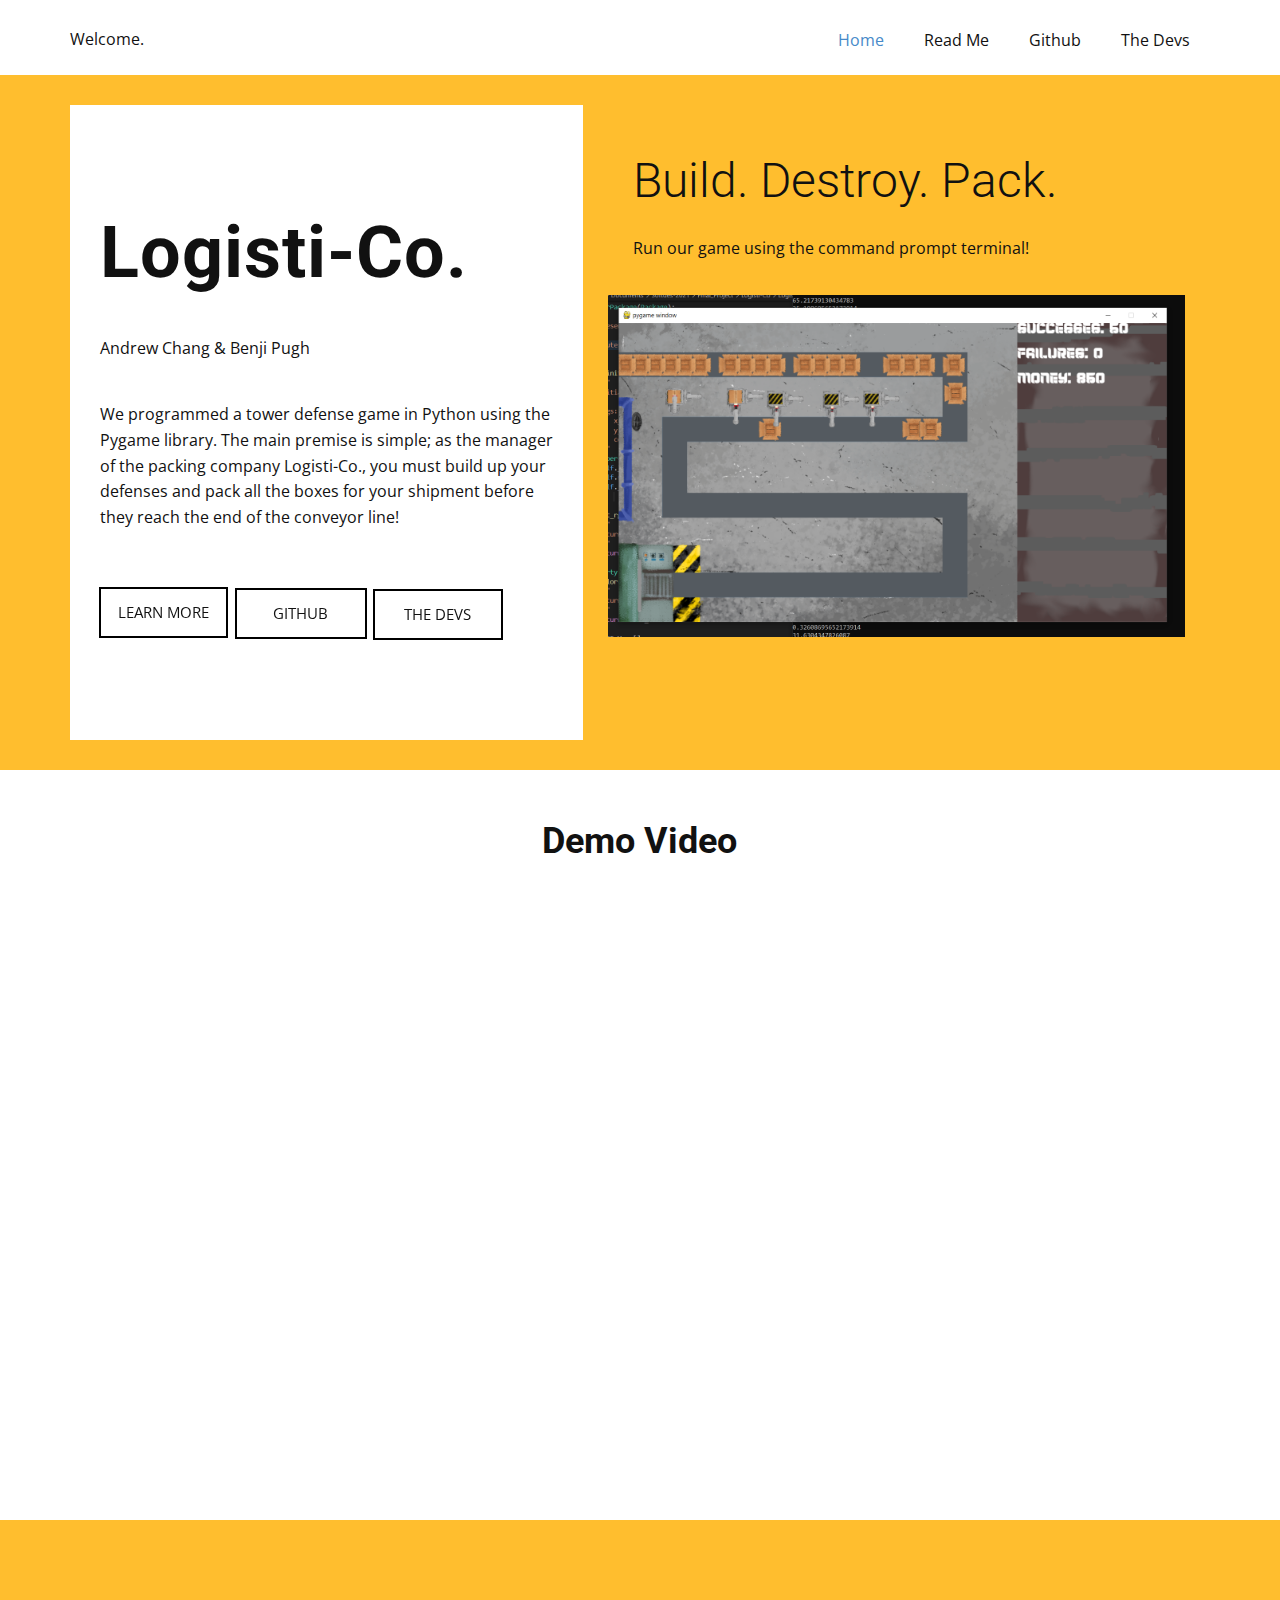
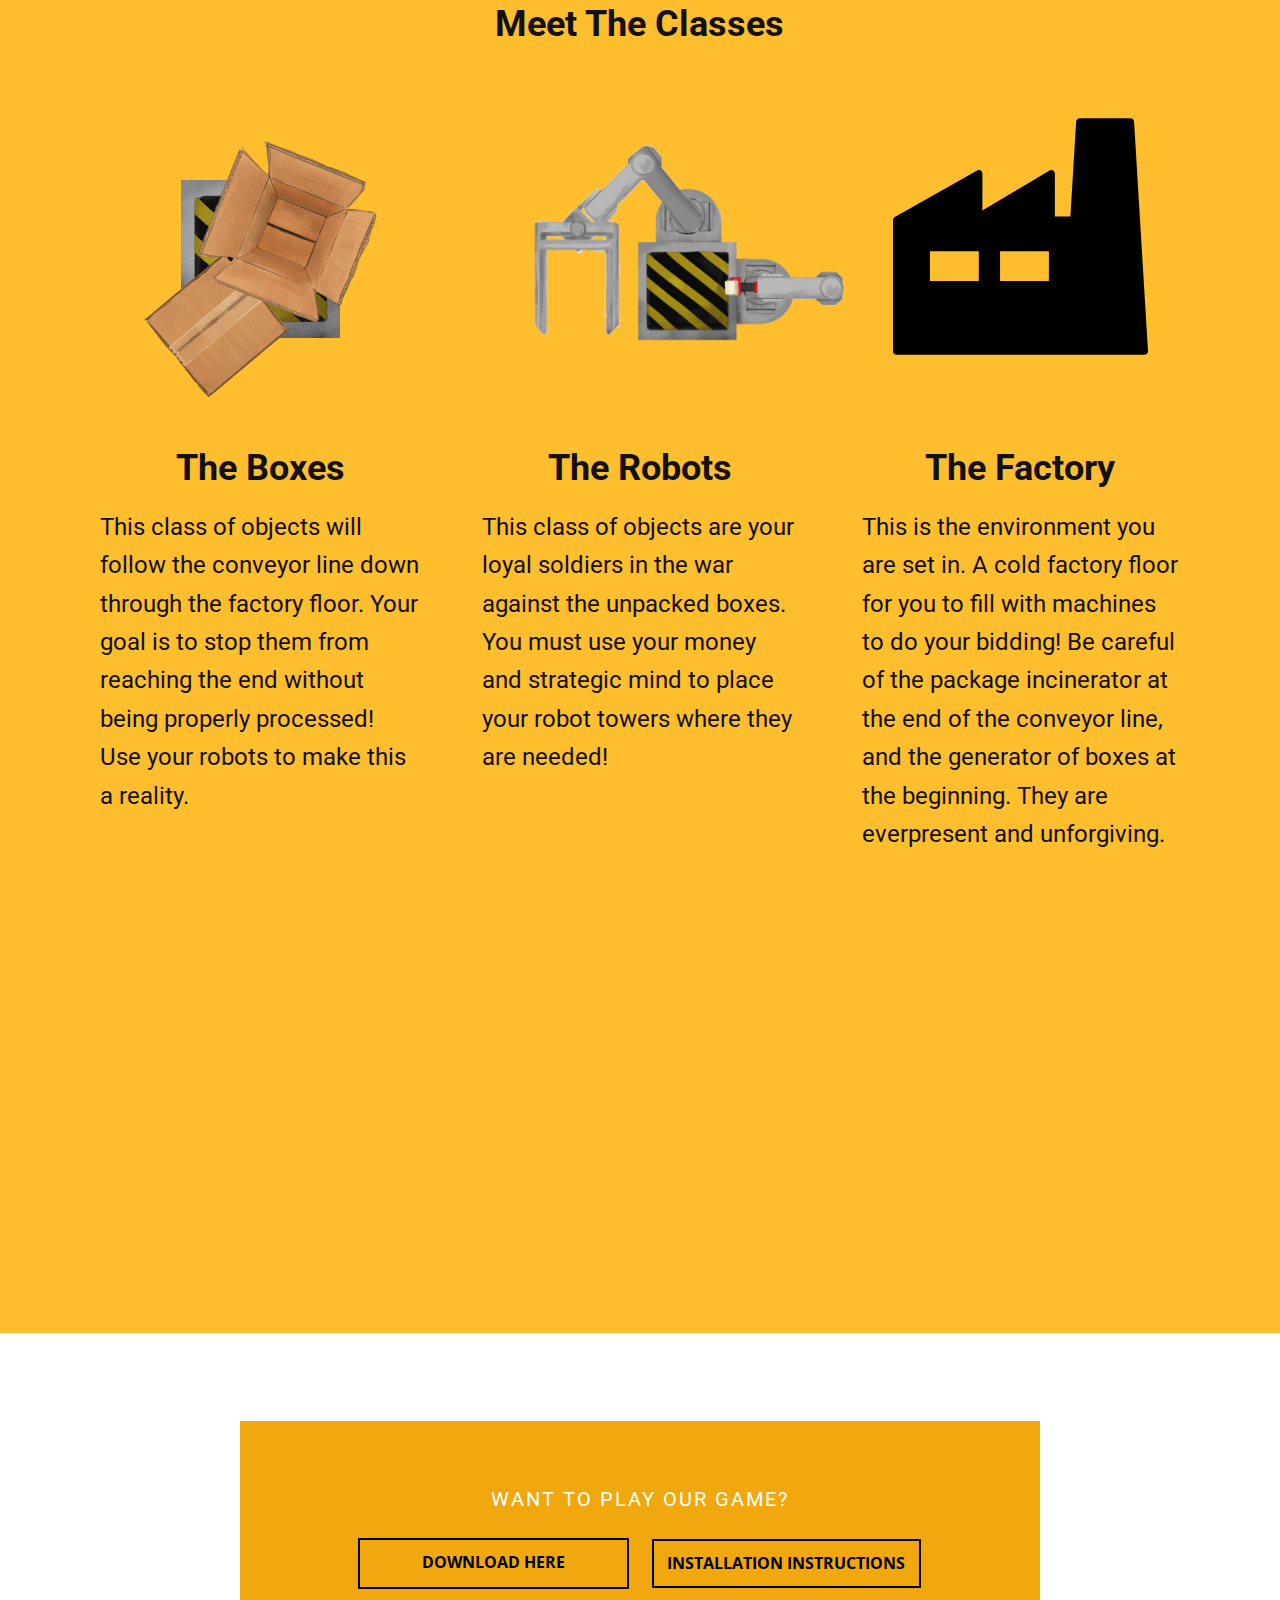
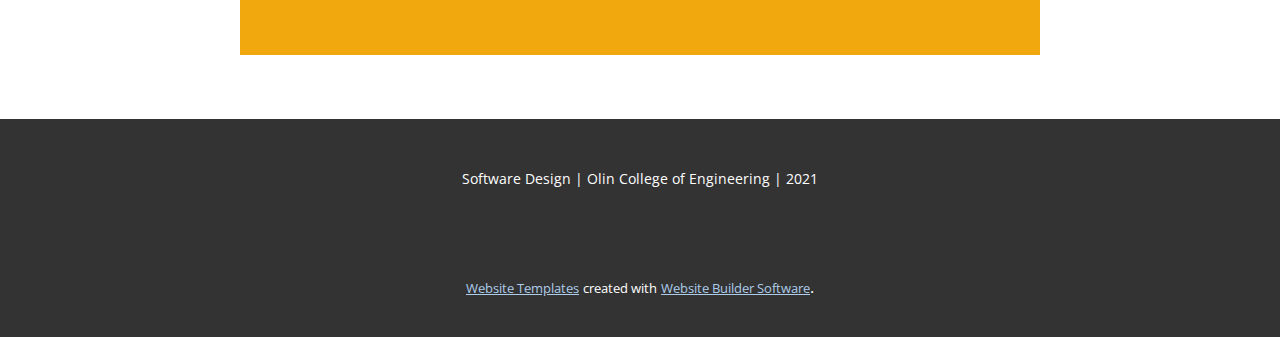
<file: index.html>
<!DOCTYPE html>
<html style="font-size: 16px;">
  <head>
    <meta name="viewport" content="width=device-width, initial-scale=1.0">
    <meta charset="utf-8">
    <meta name="keywords" content="Logisti-Co​., Reach, Captivate &amp; Convert Audiences">
    <meta name="description" content="">
    <meta name="page_type" content="np-template-header-footer-from-plugin">
    <title>Home</title>
    <link rel="stylesheet" href="nicepage.css" media="screen">
<link rel="stylesheet" href="Home.css" media="screen">
    <script class="u-script" type="text/javascript" src="jquery.js" defer=""></script>
    <script class="u-script" type="text/javascript" src="nicepage.js" defer=""></script>
    <meta name="generator" content="Nicepage 3.14.0, nicepage.com">
    <link id="u-theme-google-font" rel="stylesheet" href="https://fonts.googleapis.com/css?family=Roboto:100,100i,300,300i,400,400i,500,500i,700,700i,900,900i|Open+Sans:300,300i,400,400i,600,600i,700,700i,800,800i">
    
    
    
    
    
    <script type="application/ld+json">{
		"@context": "http://schema.org",
		"@type": "Organization",
		"name": "Logisti-Co",
		"url": "index.html"
}</script>
    <meta property="og:title" content="Home">
    <meta property="og:type" content="website">
    <meta name="theme-color" content="#478ac9">
    <link rel="canonical" href="index.html">
    <meta property="og:url" content="index.html">
  </head>
  <body data-home-page="Home.html" data-home-page-title="Home" class="u-body"><header class="u-clearfix u-header u-header" id="sec-5fc7"><div class="u-clearfix u-sheet u-sheet-1">
        <nav class="u-menu u-menu-dropdown u-offcanvas u-menu-1">
          <div class="menu-collapse" style="font-size: 1rem; letter-spacing: 0px;">
            <a class="u-button-style u-custom-left-right-menu-spacing u-custom-padding-bottom u-custom-top-bottom-menu-spacing u-nav-link u-text-active-palette-1-base u-text-hover-palette-2-base" href="#">
              <svg><use xmlns:xlink="http://www.w3.org/1999/xlink" xlink:href="#menu-hamburger"></use></svg>
              <svg version="1.1" xmlns="http://www.w3.org/2000/svg" xmlns:xlink="http://www.w3.org/1999/xlink"><defs><symbol id="menu-hamburger" viewBox="0 0 16 16" style="width: 16px; height: 16px;"><rect y="1" width="16" height="2"></rect><rect y="7" width="16" height="2"></rect><rect y="13" width="16" height="2"></rect>
</symbol>
</defs></svg>
            </a>
          </div>
          <div class="u-custom-menu u-nav-container">
            <ul class="u-nav u-unstyled u-nav-1"><li class="u-nav-item"><a class="u-button-style u-nav-link u-text-active-palette-1-base u-text-hover-palette-2-base" href="Home.html" style="padding: 10px 20px;">Home</a>
</li><li class="u-nav-item"><a class="u-button-style u-nav-link u-text-active-palette-1-base u-text-hover-palette-2-base" href="Read-Me.html" style="padding: 10px 20px;">Read Me</a>
</li><li class="u-nav-item"><a class="u-button-style u-nav-link u-text-active-palette-1-base u-text-hover-palette-2-base" href="Github.html" style="padding: 10px 20px;">Github</a>
</li><li class="u-nav-item"><a class="u-button-style u-nav-link u-text-active-palette-1-base u-text-hover-palette-2-base" href="The-Devs.html" style="padding: 10px 20px;">The Devs</a>
</li></ul>
          </div>
          <div class="u-custom-menu u-nav-container-collapse">
            <div class="u-black u-container-style u-inner-container-layout u-opacity u-opacity-95 u-sidenav">
              <div class="u-sidenav-overflow">
                <div class="u-menu-close"></div>
                <ul class="u-align-center u-nav u-popupmenu-items u-unstyled u-nav-2"><li class="u-nav-item"><a class="u-button-style u-nav-link" href="Home.html" style="padding: 10px 20px;">Home</a>
</li><li class="u-nav-item"><a class="u-button-style u-nav-link" href="Read-Me.html" style="padding: 10px 20px;">Read Me</a>
</li><li class="u-nav-item"><a class="u-button-style u-nav-link" href="Github.html" style="padding: 10px 20px;">Github</a>
</li><li class="u-nav-item"><a class="u-button-style u-nav-link" href="The-Devs.html" style="padding: 10px 20px;">The Devs</a>
</li></ul>
              </div>
            </div>
            <div class="u-black u-menu-overlay u-opacity u-opacity-70"></div>
          </div>
        </nav>
        <p class="u-text u-text-1">Welcome.</p>
      </div></header>
    <section class="u-clearfix u-image u-section-1" id="carousel_9f86" data-image-width="1980" data-image-height="1108">
      <div class="u-clearfix u-sheet u-sheet-1">
        <div class="u-clearfix u-expanded-width u-gutter-0 u-layout-wrap u-layout-wrap-1">
          <div class="u-layout">
            <div class="u-layout-row">
              <div class="u-container-style u-layout-cell u-right-cell u-shape-rectangle u-size-27 u-white u-layout-cell-1">
                <div class="u-container-layout u-container-layout-1">
                  <h1 class="u-text u-text-1">Logisti-Co​.</h1>
                  <p class="u-align-left u-text u-text-2">Andrew Chang &amp; Benji Pugh</p>
                  <p class="u-text u-text-3">We programmed a tower defense game in Python using the Pygame library. The main premise is simple; as the manager of the packing company Logisti-Co., you must build up your defenses and pack all the boxes for your shipment before they reach the end of the conveyor line!</p>
                  <a href="Read-Me.html" data-page-id="26332397" class="u-active-black u-border-2 u-border-active-black u-border-black u-border-hover-black u-btn u-button-style u-hover-black u-none u-text-active-white u-text-body-color u-text-hover-white u-btn-1" data-animation-name="fadeIn" data-animation-duration="1000" data-animation-delay="0" data-animation-direction="Down">learn more</a>
                  <a href="Github.html" data-page-id="155728792" class="u-active-black u-border-2 u-border-active-black u-border-black u-border-hover-black u-btn u-button-style u-hover-black u-none u-text-active-white u-text-body-color u-text-hover-white u-btn-2" data-animation-name="fadeIn" data-animation-duration="1000" data-animation-delay="0" data-animation-direction="Down">Github</a>
                  <a href="The-Devs.html" data-page-id="27165894" class="u-active-black u-border-2 u-border-active-black u-border-black u-border-hover-black u-btn u-button-style u-hover-black u-none u-text-active-white u-text-body-color u-text-hover-white u-btn-3" data-animation-name="fadeIn" data-animation-duration="1000" data-animation-delay="0" data-animation-direction="Down">The Devs</a>
                </div>
              </div>
              <div class="u-align-left u-container-style u-layout-cell u-left-cell u-size-33 u-layout-cell-2">
                <div class="u-container-layout u-valign-top u-container-layout-2">
                  <h1 class="u-text u-text-4">Build. Destroy. Pack.</h1>
                  <p class="u-text u-text-5">Run our game using the command prompt terminal!</p>
                  <img src="images/Capture1.PNG" alt="" class="u-expanded-width-sm u-expanded-width-xs u-image u-image-contain u-image-default u-image-1" data-image-width="1448" data-image-height="858">
                </div>
              </div>
            </div>
          </div>
        </div>
      </div>
    </section>
    <section class="u-clearfix u-section-2" id="sec-ab14">
      <div class="u-clearfix u-sheet u-sheet-1">
        <h2 class="u-text u-text-1"><b>Demo Video</b>
        </h2>
        <div class="u-video u-video-contain u-video-1">
          <div class="embed-responsive embed-responsive-1">
            <iframe style="position: absolute;top: 0;left: 0;width: 100%;height: 100%;" class="embed-responsive-item" src="https://www.youtube.com/embed/mN5BtBDi0fE?mute=0&amp;showinfo=0&amp;controls=0&amp;start=0" frameborder="0" allowfullscreen=""></iframe>
          </div>
        </div>
      </div>
    </section>
    <section class="u-clearfix u-image u-section-3" id="carousel_a1dd" data-image-width="1980" data-image-height="1108">
      <div class="u-clearfix u-sheet u-valign-middle u-sheet-1">
        <h2 class="u-text u-text-1">Meet The Classes</h2>
        <div class="u-clearfix u-expanded-width u-layout-wrap u-layout-wrap-1">
          <div class="u-layout">
            <div class="u-layout-row">
              <div class="u-container-style u-layout-cell u-size-20 u-layout-cell-1">
                <div class="u-container-layout u-valign-top u-container-layout-1">
                  <img src="images/Untitled-2.png" alt="" class="u-expanded-width u-image u-image-default u-preserve-proportions u-image-1" data-image-width="600" data-image-height="600">
                  <h5 class="u-align-center u-text u-text-2"><b>The Boxes</b>
                  </h5>
                  <p class="u-align-left u-custom-font u-heading-font u-text u-text-3">This class of objects will follow the conveyor line down through the factory floor. Your goal is to stop them from reaching the end without being properly processed! Use your robots to make this a reality. </p>
                </div>
              </div>
              <div class="u-container-style u-layout-cell u-size-20 u-layout-cell-2">
                <div class="u-container-layout u-container-layout-2">
                  <img src="images/box_asset.gif" alt="" class="u-image u-image-default u-preserve-proportions u-image-2" data-image-width="2000" data-image-height="2000">
                  <h5 class="u-align-center u-text u-text-4"><b>The Robots</b>
                  </h5>
                  <p class="u-align-left u-custom-font u-heading-font u-text u-text-5">This class of objects are your loyal soldiers in the war against the unpacked boxes. You must use your money and strategic mind to place your robot towers where they are needed!</p>
                </div>
              </div>
              <div class="u-container-style u-layout-cell u-size-20 u-layout-cell-3">
                <div class="u-container-layout u-valign-top-md u-valign-top-sm u-valign-top-xs u-container-layout-3"><span class="u-icon u-icon-circle u-text-black u-icon-1"><svg class="u-svg-link" preserveAspectRatio="xMidYMin slice" viewBox="0 0 359.999 359.999" style=""><use xmlns:xlink="http://www.w3.org/1999/xlink" xlink:href="#svg-dac0"></use></svg><svg class="u-svg-content" viewBox="0 0 359.999 359.999" x="0px" y="0px" id="svg-dac0" style="enable-background:new 0 0 359.999 359.999;"><path d="M340.304,17.65c-0.16-2.639-2.347-4.697-4.991-4.697h-71.762c-2.644,0-4.831,2.058-4.991,4.697l-8.154,134.201h-21.914  V91.233c0-1.798-0.965-3.457-2.529-4.347c-1.563-0.889-3.482-0.87-5.028,0.05l-94.744,56.379V91.233  c0-1.778-0.944-3.422-2.479-4.318c-1.535-0.896-3.431-0.91-4.979-0.035L2.541,152.497C0.971,153.384,0,155.047,0,156.85v185.196  c0,2.761,2.238,5,5,5h350c1.379,0,2.696-0.569,3.641-1.573c0.945-1.004,1.434-2.354,1.35-3.73L340.304,17.65z M121.122,242.997  H52.124v-41.998h68.998V242.997z M220.116,242.997h-68.997v-41.998h68.997V242.997z"></path></svg></span>
                  <h5 class="u-align-center u-text u-text-6"><b>The Factory</b>
                  </h5>
                  <p class="u-align-left u-custom-font u-heading-font u-text u-text-7">This is the environment you are set in. A cold factory floor for you to fill with machines to do your bidding! Be careful of the package incinerator at the end of the conveyor line, and the generator of boxes at the beginning. They are everpresent and unforgiving.</p>
                </div>
              </div>
            </div>
          </div>
        </div>
      </div>
    </section>
    <section class="u-align-center u-clearfix u-section-4" id="sec-4b57">
      <div class="u-clearfix u-sheet u-sheet-1">
        <div class="u-align-left u-container-style u-custom-color-1 u-group u-group-1">
          <div class="u-container-layout u-valign-middle u-container-layout-1">
            <h5 class="u-align-center u-text u-text-1">Want to play our game?</h5>
            <a href="https://drive.google.com/file/d/1KUe6BBb4O7YgNBNjjHB2ERlrr3-X7fzt/view?usp=sharing" class="u-align-center-lg u-align-center-md u-align-center-sm u-align-center-xs u-border-2 u-border-black u-btn u-button-style u-hover-black u-none u-text-black u-text-hover-white u-btn-1">Download here</a>
            <a href="Read-Me.html" data-page-id="26332397" class="u-align-center-lg u-align-center-md u-align-center-sm u-align-center-xs u-border-2 u-border-black u-btn u-button-style u-hover-black u-none u-text-black u-text-hover-white u-btn-2">Installation Instructions</a>
          </div>
        </div>
      </div>
    </section>
    
    
    <footer class="u-align-center u-clearfix u-footer u-grey-80 u-footer" id="sec-ac26"><div class="u-clearfix u-sheet u-sheet-1">
        <p class="u-small-text u-text u-text-variant u-text-1">Software Design | Olin College of Engineering | 2021</p>
      </div></footer>
    <section class="u-backlink u-clearfix u-grey-80">
      <a class="u-link" href="https://nicepage.com/website-templates" target="_blank">
        <span>Website Templates</span>
      </a>
      <p class="u-text">
        <span>created with</span>
      </p>
      <a class="u-link" href="https://nicepage.com/" target="_blank">
        <span>Website Builder Software</span>
      </a>. 
    </section>
  </body>
</html>
</file>
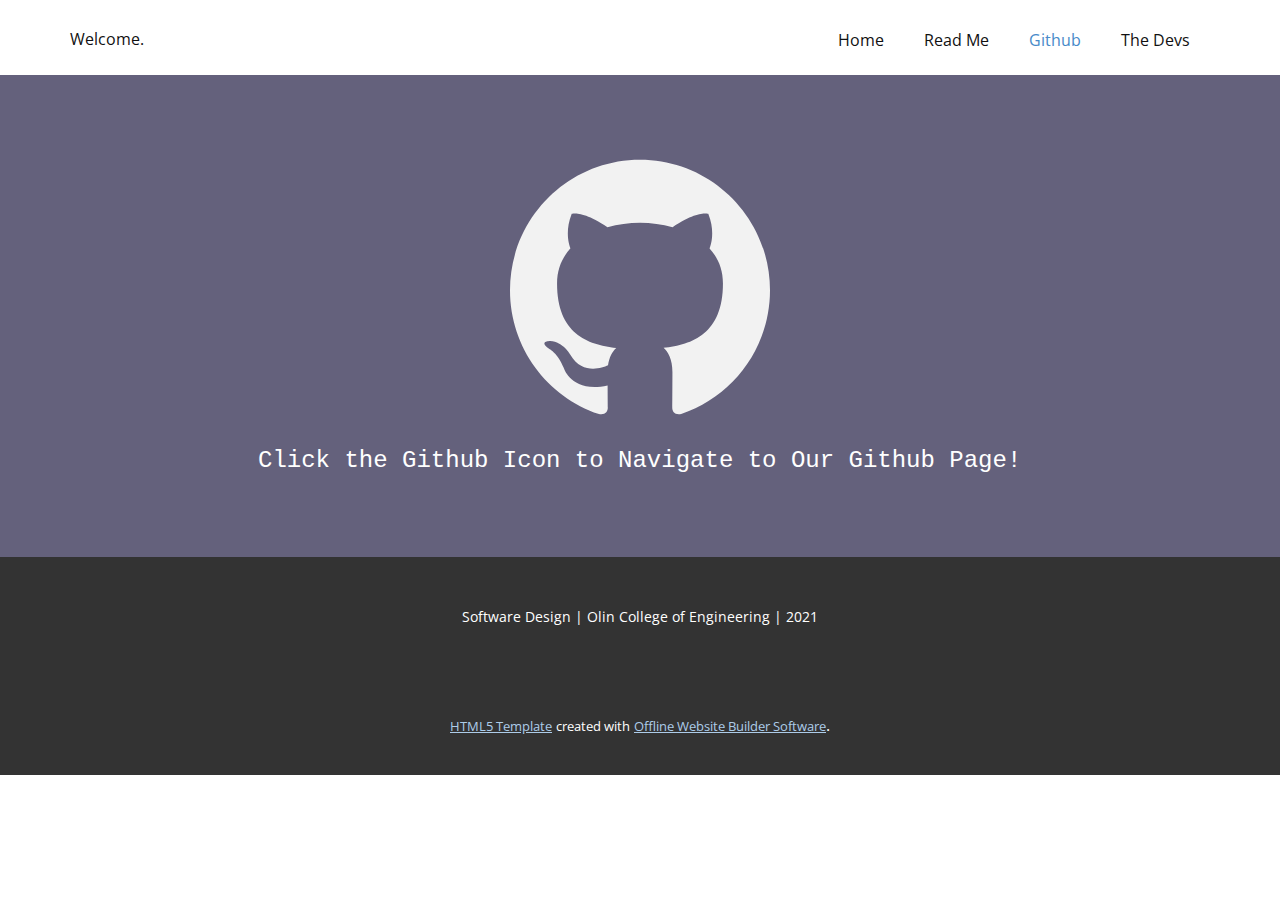
<file: Github.html>
<!DOCTYPE html>
<html style="font-size: 16px;">
  <head>
    <meta name="viewport" content="width=device-width, initial-scale=1.0">
    <meta charset="utf-8">
    <meta name="keywords" content="INTUITIVE">
    <meta name="description" content="">
    <meta name="page_type" content="np-template-header-footer-from-plugin">
    <title>Github</title>
    <link rel="stylesheet" href="nicepage.css" media="screen">
<link rel="stylesheet" href="Github.css" media="screen">
    <script class="u-script" type="text/javascript" src="jquery.js" defer=""></script>
    <script class="u-script" type="text/javascript" src="nicepage.js" defer=""></script>
    <meta name="generator" content="Nicepage 3.14.0, nicepage.com">
    <link id="u-theme-google-font" rel="stylesheet" href="https://fonts.googleapis.com/css?family=Roboto:100,100i,300,300i,400,400i,500,500i,700,700i,900,900i|Open+Sans:300,300i,400,400i,600,600i,700,700i,800,800i">
    
    
    <script type="application/ld+json">{
		"@context": "http://schema.org",
		"@type": "Organization",
		"name": "Logisti-Co",
		"url": "index.html"
}</script>
    <meta property="og:title" content="Github">
    <meta property="og:type" content="website">
    <meta name="theme-color" content="#478ac9">
    <link rel="canonical" href="index.html">
    <meta property="og:url" content="index.html">
  </head>
  <body class="u-body"><header class="u-clearfix u-header u-header" id="sec-5fc7"><div class="u-clearfix u-sheet u-sheet-1">
        <nav class="u-menu u-menu-dropdown u-offcanvas u-menu-1">
          <div class="menu-collapse" style="font-size: 1rem; letter-spacing: 0px;">
            <a class="u-button-style u-custom-left-right-menu-spacing u-custom-padding-bottom u-custom-top-bottom-menu-spacing u-nav-link u-text-active-palette-1-base u-text-hover-palette-2-base" href="#">
              <svg><use xmlns:xlink="http://www.w3.org/1999/xlink" xlink:href="#menu-hamburger"></use></svg>
              <svg version="1.1" xmlns="http://www.w3.org/2000/svg" xmlns:xlink="http://www.w3.org/1999/xlink"><defs><symbol id="menu-hamburger" viewBox="0 0 16 16" style="width: 16px; height: 16px;"><rect y="1" width="16" height="2"></rect><rect y="7" width="16" height="2"></rect><rect y="13" width="16" height="2"></rect>
</symbol>
</defs></svg>
            </a>
          </div>
          <div class="u-custom-menu u-nav-container">
            <ul class="u-nav u-unstyled u-nav-1"><li class="u-nav-item"><a class="u-button-style u-nav-link u-text-active-palette-1-base u-text-hover-palette-2-base" href="Home.html" style="padding: 10px 20px;">Home</a>
</li><li class="u-nav-item"><a class="u-button-style u-nav-link u-text-active-palette-1-base u-text-hover-palette-2-base" href="Read-Me.html" style="padding: 10px 20px;">Read Me</a>
</li><li class="u-nav-item"><a class="u-button-style u-nav-link u-text-active-palette-1-base u-text-hover-palette-2-base" href="Github.html" style="padding: 10px 20px;">Github</a>
</li><li class="u-nav-item"><a class="u-button-style u-nav-link u-text-active-palette-1-base u-text-hover-palette-2-base" href="The-Devs.html" style="padding: 10px 20px;">The Devs</a>
</li></ul>
          </div>
          <div class="u-custom-menu u-nav-container-collapse">
            <div class="u-black u-container-style u-inner-container-layout u-opacity u-opacity-95 u-sidenav">
              <div class="u-sidenav-overflow">
                <div class="u-menu-close"></div>
                <ul class="u-align-center u-nav u-popupmenu-items u-unstyled u-nav-2"><li class="u-nav-item"><a class="u-button-style u-nav-link" href="Home.html" style="padding: 10px 20px;">Home</a>
</li><li class="u-nav-item"><a class="u-button-style u-nav-link" href="Read-Me.html" style="padding: 10px 20px;">Read Me</a>
</li><li class="u-nav-item"><a class="u-button-style u-nav-link" href="Github.html" style="padding: 10px 20px;">Github</a>
</li><li class="u-nav-item"><a class="u-button-style u-nav-link" href="The-Devs.html" style="padding: 10px 20px;">The Devs</a>
</li></ul>
              </div>
            </div>
            <div class="u-black u-menu-overlay u-opacity u-opacity-70"></div>
          </div>
        </nav>
        <p class="u-text u-text-1">Welcome.</p>
      </div></header>
    <section class="u-clearfix u-custom-color-2 u-section-1" id="sec-34dd">
      <div class="u-clearfix u-sheet u-valign-middle u-sheet-1">
        <div class="u-social-icons u-spacing-10 u-social-icons-1">
          <a class="u-social-url" title="Github" target="_blank" href="https://github.com/olincollege/Logisti-Co"><span class="u-icon u-icon-circle u-social-icon u-social-instagram u-text-grey-5 u-icon-1"><svg class="u-svg-link" preserveAspectRatio="xMidYMin slice" viewBox="0 0 512 512" style=""><use xmlns:xlink="http://www.w3.org/1999/xlink" xlink:href="#svg-25c0"></use></svg><svg class="u-svg-content" viewBox="0 0 512 512" x="0px" y="0px" id="svg-25c0" style="enable-background:new 0 0 512 512;"><path style="fill:currentColor;" d="M255.968,5.329C114.624,5.329,0,120.401,0,262.353c0,113.536,73.344,209.856,175.104,243.872  c12.8,2.368,17.472-5.568,17.472-12.384c0-6.112-0.224-22.272-0.352-43.712c-71.2,15.52-86.24-34.464-86.24-34.464  c-11.616-29.696-28.416-37.6-28.416-37.6c-23.264-15.936,1.728-15.616,1.728-15.616c25.696,1.824,39.2,26.496,39.2,26.496  c22.848,39.264,59.936,27.936,74.528,21.344c2.304-16.608,8.928-27.936,16.256-34.368c-56.832-6.496-116.608-28.544-116.608-127.008  c0-28.064,9.984-51.008,26.368-68.992c-2.656-6.496-11.424-32.64,2.496-68c0,0,21.504-6.912,70.4,26.336  c20.416-5.696,42.304-8.544,64.096-8.64c21.728,0.128,43.648,2.944,64.096,8.672c48.864-33.248,70.336-26.336,70.336-26.336  c13.952,35.392,5.184,61.504,2.56,68c16.416,17.984,26.304,40.928,26.304,68.992c0,98.72-59.84,120.448-116.864,126.816  c9.184,7.936,17.376,23.616,17.376,47.584c0,34.368-0.32,62.08-0.32,70.496c0,6.88,4.608,14.88,17.6,12.352  C438.72,472.145,512,375.857,512,262.353C512,120.401,397.376,5.329,255.968,5.329z"></path></svg></span>
          </a>
        </div>
        <h4 class="u-custom-font u-font-courier-new u-text u-text-1">Click the Github Icon to Navigate to Our Github Page!</h4>
      </div>
    </section>
    
    
    <footer class="u-align-center u-clearfix u-footer u-grey-80 u-footer" id="sec-ac26"><div class="u-clearfix u-sheet u-sheet-1">
        <p class="u-small-text u-text u-text-variant u-text-1">Software Design | Olin College of Engineering | 2021</p>
      </div></footer>
    <section class="u-backlink u-clearfix u-grey-80">
      <a class="u-link" href="https://nicepage.com/html5-template" target="_blank">
        <span>HTML5 Template</span>
      </a>
      <p class="u-text">
        <span>created with</span>
      </p>
      <a class="u-link" href="https://nicepage.com/" target="_blank">
        <span>Offline Website Builder Software</span>
      </a>. 
    </section>
  </body>
</html>
</file>
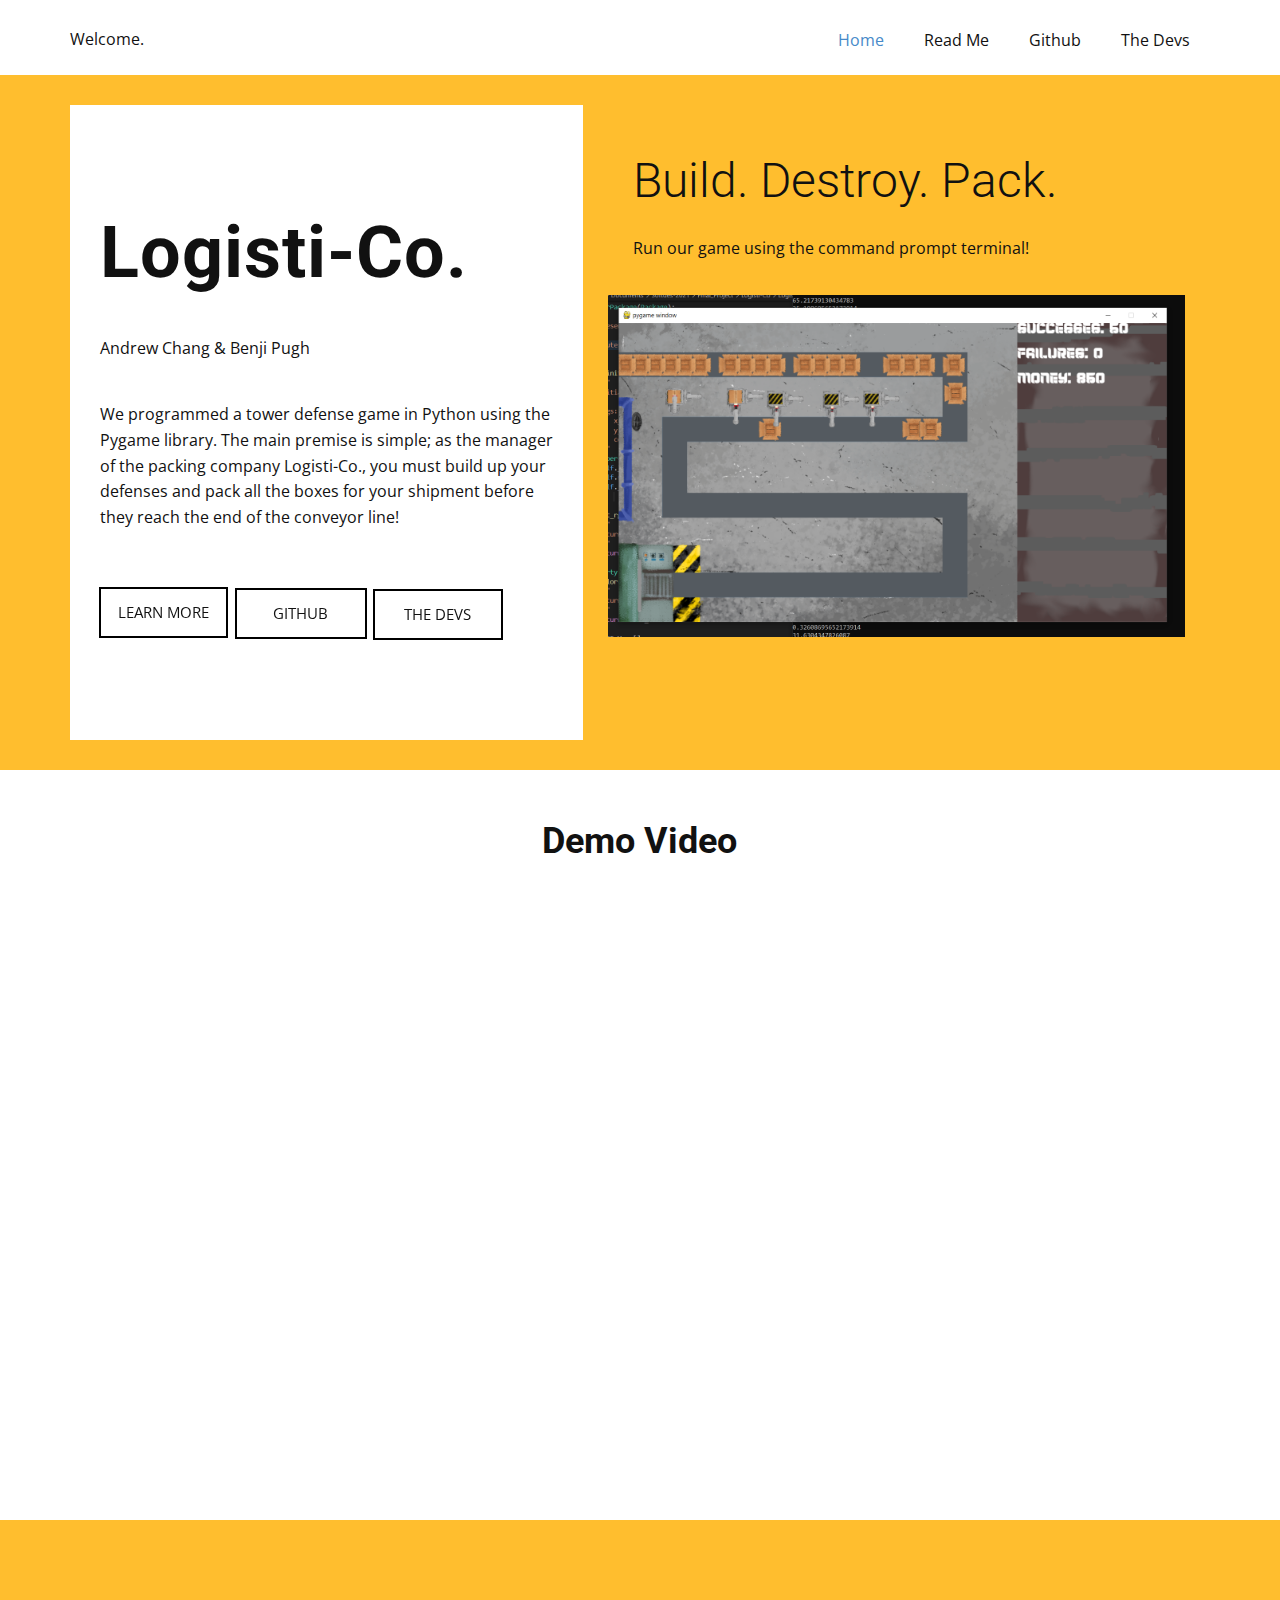
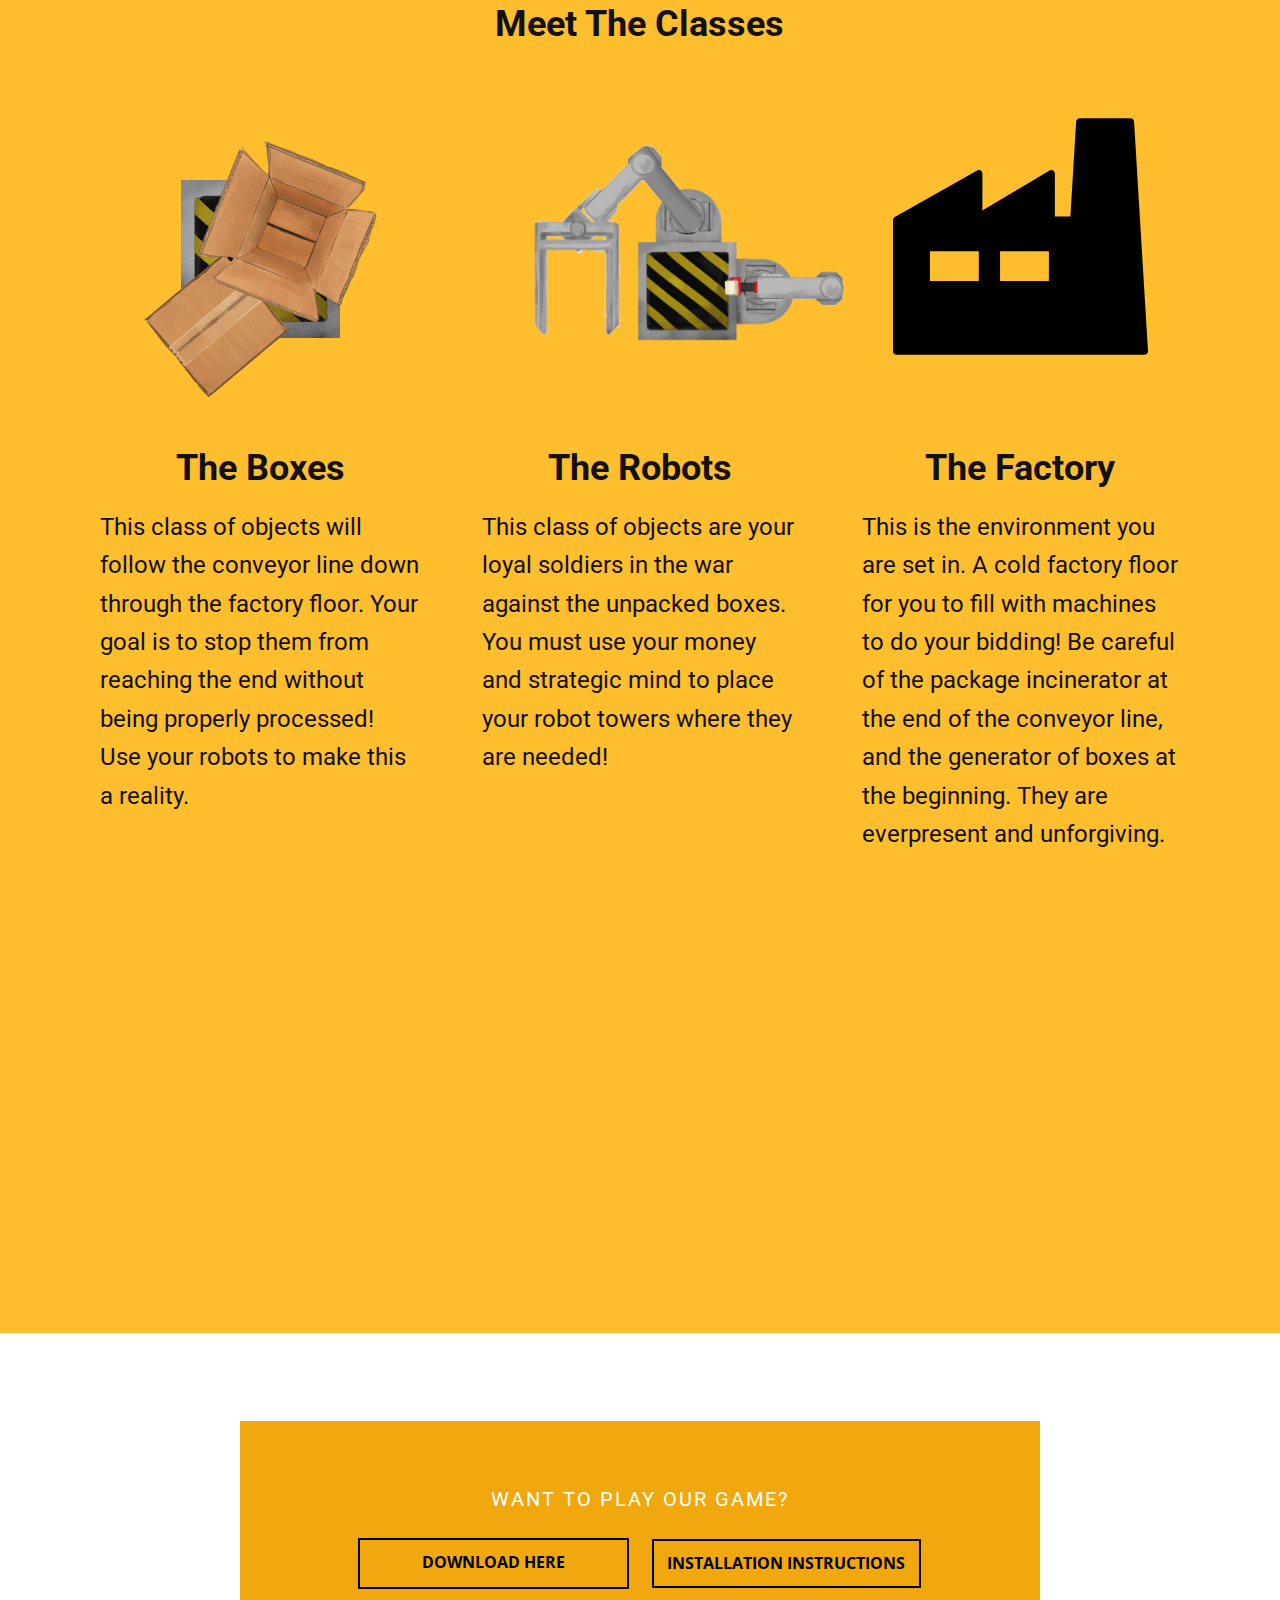
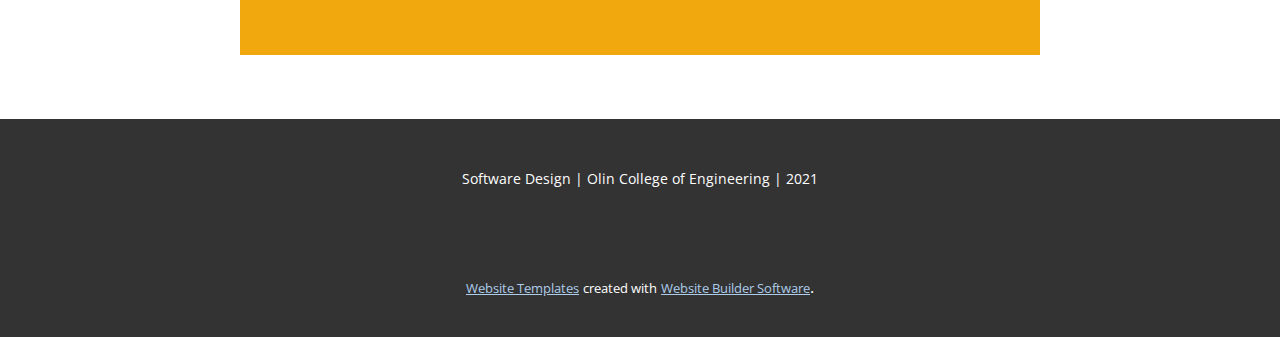
<file: Home.html>
<!DOCTYPE html>
<html style="font-size: 16px;">
  <head>
    <meta name="viewport" content="width=device-width, initial-scale=1.0">
    <meta charset="utf-8">
    <meta name="keywords" content="Logisti-Co​., Reach, Captivate &amp; Convert Audiences">
    <meta name="description" content="">
    <meta name="page_type" content="np-template-header-footer-from-plugin">
    <title>Home</title>
    <link rel="stylesheet" href="nicepage.css" media="screen">
<link rel="stylesheet" href="Home.css" media="screen">
    <script class="u-script" type="text/javascript" src="jquery.js" defer=""></script>
    <script class="u-script" type="text/javascript" src="nicepage.js" defer=""></script>
    <meta name="generator" content="Nicepage 3.14.0, nicepage.com">
    <link id="u-theme-google-font" rel="stylesheet" href="https://fonts.googleapis.com/css?family=Roboto:100,100i,300,300i,400,400i,500,500i,700,700i,900,900i|Open+Sans:300,300i,400,400i,600,600i,700,700i,800,800i">
    
    
    
    
    
    <script type="application/ld+json">{
		"@context": "http://schema.org",
		"@type": "Organization",
		"name": "Logisti-Co",
		"url": "index.html"
}</script>
    <meta property="og:title" content="Home">
    <meta property="og:type" content="website">
    <meta name="theme-color" content="#478ac9">
    <link rel="canonical" href="index.html">
    <meta property="og:url" content="index.html">
  </head>
  <body class="u-body"><header class="u-clearfix u-header u-header" id="sec-5fc7"><div class="u-clearfix u-sheet u-sheet-1">
        <nav class="u-menu u-menu-dropdown u-offcanvas u-menu-1">
          <div class="menu-collapse" style="font-size: 1rem; letter-spacing: 0px;">
            <a class="u-button-style u-custom-left-right-menu-spacing u-custom-padding-bottom u-custom-top-bottom-menu-spacing u-nav-link u-text-active-palette-1-base u-text-hover-palette-2-base" href="#">
              <svg><use xmlns:xlink="http://www.w3.org/1999/xlink" xlink:href="#menu-hamburger"></use></svg>
              <svg version="1.1" xmlns="http://www.w3.org/2000/svg" xmlns:xlink="http://www.w3.org/1999/xlink"><defs><symbol id="menu-hamburger" viewBox="0 0 16 16" style="width: 16px; height: 16px;"><rect y="1" width="16" height="2"></rect><rect y="7" width="16" height="2"></rect><rect y="13" width="16" height="2"></rect>
</symbol>
</defs></svg>
            </a>
          </div>
          <div class="u-custom-menu u-nav-container">
            <ul class="u-nav u-unstyled u-nav-1"><li class="u-nav-item"><a class="u-button-style u-nav-link u-text-active-palette-1-base u-text-hover-palette-2-base" href="Home.html" style="padding: 10px 20px;">Home</a>
</li><li class="u-nav-item"><a class="u-button-style u-nav-link u-text-active-palette-1-base u-text-hover-palette-2-base" href="Read-Me.html" style="padding: 10px 20px;">Read Me</a>
</li><li class="u-nav-item"><a class="u-button-style u-nav-link u-text-active-palette-1-base u-text-hover-palette-2-base" href="Github.html" style="padding: 10px 20px;">Github</a>
</li><li class="u-nav-item"><a class="u-button-style u-nav-link u-text-active-palette-1-base u-text-hover-palette-2-base" href="The-Devs.html" style="padding: 10px 20px;">The Devs</a>
</li></ul>
          </div>
          <div class="u-custom-menu u-nav-container-collapse">
            <div class="u-black u-container-style u-inner-container-layout u-opacity u-opacity-95 u-sidenav">
              <div class="u-sidenav-overflow">
                <div class="u-menu-close"></div>
                <ul class="u-align-center u-nav u-popupmenu-items u-unstyled u-nav-2"><li class="u-nav-item"><a class="u-button-style u-nav-link" href="Home.html" style="padding: 10px 20px;">Home</a>
</li><li class="u-nav-item"><a class="u-button-style u-nav-link" href="Read-Me.html" style="padding: 10px 20px;">Read Me</a>
</li><li class="u-nav-item"><a class="u-button-style u-nav-link" href="Github.html" style="padding: 10px 20px;">Github</a>
</li><li class="u-nav-item"><a class="u-button-style u-nav-link" href="The-Devs.html" style="padding: 10px 20px;">The Devs</a>
</li></ul>
              </div>
            </div>
            <div class="u-black u-menu-overlay u-opacity u-opacity-70"></div>
          </div>
        </nav>
        <p class="u-text u-text-1">Welcome.</p>
      </div></header>
    <section class="u-clearfix u-image u-section-1" id="carousel_9f86" data-image-width="1980" data-image-height="1108">
      <div class="u-clearfix u-sheet u-sheet-1">
        <div class="u-clearfix u-expanded-width u-gutter-0 u-layout-wrap u-layout-wrap-1">
          <div class="u-layout">
            <div class="u-layout-row">
              <div class="u-container-style u-layout-cell u-right-cell u-shape-rectangle u-size-27 u-white u-layout-cell-1">
                <div class="u-container-layout u-container-layout-1">
                  <h1 class="u-text u-text-1">Logisti-Co​.</h1>
                  <p class="u-align-left u-text u-text-2">Andrew Chang &amp; Benji Pugh</p>
                  <p class="u-text u-text-3">We programmed a tower defense game in Python using the Pygame library. The main premise is simple; as the manager of the packing company Logisti-Co., you must build up your defenses and pack all the boxes for your shipment before they reach the end of the conveyor line!</p>
                  <a href="Read-Me.html" data-page-id="26332397" class="u-active-black u-border-2 u-border-active-black u-border-black u-border-hover-black u-btn u-button-style u-hover-black u-none u-text-active-white u-text-body-color u-text-hover-white u-btn-1" data-animation-name="fadeIn" data-animation-duration="1000" data-animation-delay="0" data-animation-direction="Down">learn more</a>
                  <a href="Github.html" data-page-id="155728792" class="u-active-black u-border-2 u-border-active-black u-border-black u-border-hover-black u-btn u-button-style u-hover-black u-none u-text-active-white u-text-body-color u-text-hover-white u-btn-2" data-animation-name="fadeIn" data-animation-duration="1000" data-animation-delay="0" data-animation-direction="Down">Github</a>
                  <a href="The-Devs.html" data-page-id="27165894" class="u-active-black u-border-2 u-border-active-black u-border-black u-border-hover-black u-btn u-button-style u-hover-black u-none u-text-active-white u-text-body-color u-text-hover-white u-btn-3" data-animation-name="fadeIn" data-animation-duration="1000" data-animation-delay="0" data-animation-direction="Down">The Devs</a>
                </div>
              </div>
              <div class="u-align-left u-container-style u-layout-cell u-left-cell u-size-33 u-layout-cell-2">
                <div class="u-container-layout u-valign-top u-container-layout-2">
                  <h1 class="u-text u-text-4">Build. Destroy. Pack.</h1>
                  <p class="u-text u-text-5">Run our game using the command prompt terminal!</p>
                  <img src="images/Capture1.PNG" alt="" class="u-expanded-width-sm u-expanded-width-xs u-image u-image-contain u-image-default u-image-1" data-image-width="1448" data-image-height="858">
                </div>
              </div>
            </div>
          </div>
        </div>
      </div>
    </section>
    <section class="u-clearfix u-section-2" id="sec-ab14">
      <div class="u-clearfix u-sheet u-sheet-1">
        <h2 class="u-text u-text-1"><b>Demo Video</b>
        </h2>
        <div class="u-video u-video-contain u-video-1">
          <div class="embed-responsive embed-responsive-1">
            <iframe style="position: absolute;top: 0;left: 0;width: 100%;height: 100%;" class="embed-responsive-item" src="https://www.youtube.com/embed/mN5BtBDi0fE?mute=0&amp;showinfo=0&amp;controls=0&amp;start=0" frameborder="0" allowfullscreen=""></iframe>
          </div>
        </div>
      </div>
    </section>
    <section class="u-clearfix u-image u-section-3" id="carousel_a1dd" data-image-width="1980" data-image-height="1108">
      <div class="u-clearfix u-sheet u-valign-middle u-sheet-1">
        <h2 class="u-text u-text-1">Meet The Classes</h2>
        <div class="u-clearfix u-expanded-width u-layout-wrap u-layout-wrap-1">
          <div class="u-layout">
            <div class="u-layout-row">
              <div class="u-container-style u-layout-cell u-size-20 u-layout-cell-1">
                <div class="u-container-layout u-valign-top u-container-layout-1">
                  <img src="images/Untitled-2.png" alt="" class="u-expanded-width u-image u-image-default u-preserve-proportions u-image-1" data-image-width="600" data-image-height="600">
                  <h5 class="u-align-center u-text u-text-2"><b>The Boxes</b>
                  </h5>
                  <p class="u-align-left u-custom-font u-heading-font u-text u-text-3">This class of objects will follow the conveyor line down through the factory floor. Your goal is to stop them from reaching the end without being properly processed! Use your robots to make this a reality. </p>
                </div>
              </div>
              <div class="u-container-style u-layout-cell u-size-20 u-layout-cell-2">
                <div class="u-container-layout u-container-layout-2">
                  <img src="images/box_asset.gif" alt="" class="u-image u-image-default u-preserve-proportions u-image-2" data-image-width="2000" data-image-height="2000">
                  <h5 class="u-align-center u-text u-text-4"><b>The Robots</b>
                  </h5>
                  <p class="u-align-left u-custom-font u-heading-font u-text u-text-5">This class of objects are your loyal soldiers in the war against the unpacked boxes. You must use your money and strategic mind to place your robot towers where they are needed!</p>
                </div>
              </div>
              <div class="u-container-style u-layout-cell u-size-20 u-layout-cell-3">
                <div class="u-container-layout u-valign-top-md u-valign-top-sm u-valign-top-xs u-container-layout-3"><span class="u-icon u-icon-circle u-text-black u-icon-1"><svg class="u-svg-link" preserveAspectRatio="xMidYMin slice" viewBox="0 0 359.999 359.999" style=""><use xmlns:xlink="http://www.w3.org/1999/xlink" xlink:href="#svg-dac0"></use></svg><svg class="u-svg-content" viewBox="0 0 359.999 359.999" x="0px" y="0px" id="svg-dac0" style="enable-background:new 0 0 359.999 359.999;"><path d="M340.304,17.65c-0.16-2.639-2.347-4.697-4.991-4.697h-71.762c-2.644,0-4.831,2.058-4.991,4.697l-8.154,134.201h-21.914  V91.233c0-1.798-0.965-3.457-2.529-4.347c-1.563-0.889-3.482-0.87-5.028,0.05l-94.744,56.379V91.233  c0-1.778-0.944-3.422-2.479-4.318c-1.535-0.896-3.431-0.91-4.979-0.035L2.541,152.497C0.971,153.384,0,155.047,0,156.85v185.196  c0,2.761,2.238,5,5,5h350c1.379,0,2.696-0.569,3.641-1.573c0.945-1.004,1.434-2.354,1.35-3.73L340.304,17.65z M121.122,242.997  H52.124v-41.998h68.998V242.997z M220.116,242.997h-68.997v-41.998h68.997V242.997z"></path></svg></span>
                  <h5 class="u-align-center u-text u-text-6"><b>The Factory</b>
                  </h5>
                  <p class="u-align-left u-custom-font u-heading-font u-text u-text-7">This is the environment you are set in. A cold factory floor for you to fill with machines to do your bidding! Be careful of the package incinerator at the end of the conveyor line, and the generator of boxes at the beginning. They are everpresent and unforgiving.</p>
                </div>
              </div>
            </div>
          </div>
        </div>
      </div>
    </section>
    <section class="u-align-center u-clearfix u-section-4" id="sec-4b57">
      <div class="u-clearfix u-sheet u-sheet-1">
        <div class="u-align-left u-container-style u-custom-color-1 u-group u-group-1">
          <div class="u-container-layout u-valign-middle u-container-layout-1">
            <h5 class="u-align-center u-text u-text-1">Want to play our game?</h5>
            <a href="https://drive.google.com/file/d/1KUe6BBb4O7YgNBNjjHB2ERlrr3-X7fzt/view?usp=sharing" class="u-align-center-lg u-align-center-md u-align-center-sm u-align-center-xs u-border-2 u-border-black u-btn u-button-style u-hover-black u-none u-text-black u-text-hover-white u-btn-1">Download here</a>
            <a href="Read-Me.html" data-page-id="26332397" class="u-align-center-lg u-align-center-md u-align-center-sm u-align-center-xs u-border-2 u-border-black u-btn u-button-style u-hover-black u-none u-text-black u-text-hover-white u-btn-2">Installation Instructions</a>
          </div>
        </div>
      </div>
    </section>
    
    
    <footer class="u-align-center u-clearfix u-footer u-grey-80 u-footer" id="sec-ac26"><div class="u-clearfix u-sheet u-sheet-1">
        <p class="u-small-text u-text u-text-variant u-text-1">Software Design | Olin College of Engineering | 2021</p>
      </div></footer>
    <section class="u-backlink u-clearfix u-grey-80">
      <a class="u-link" href="https://nicepage.com/website-templates" target="_blank">
        <span>Website Templates</span>
      </a>
      <p class="u-text">
        <span>created with</span>
      </p>
      <a class="u-link" href="https://nicepage.com/" target="_blank">
        <span>Website Builder Software</span>
      </a>. 
    </section>
  </body>
</html>
</file>
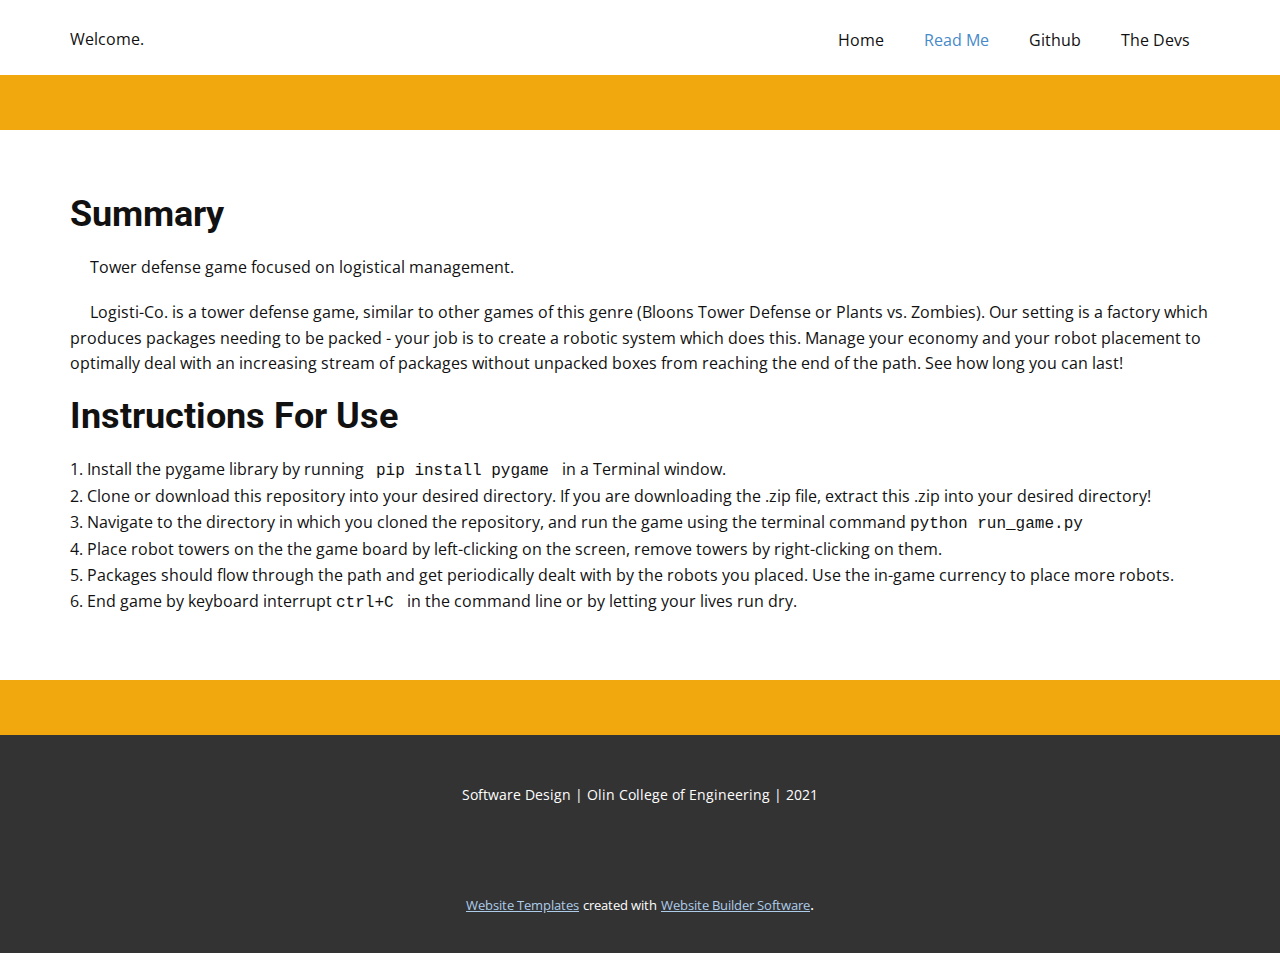
<file: Read-Me.html>
<!DOCTYPE html>
<html style="font-size: 16px;">
  <head>
    <meta name="viewport" content="width=device-width, initial-scale=1.0">
    <meta charset="utf-8">
    <meta name="keywords" content="">
    <meta name="description" content="">
    <meta name="page_type" content="np-template-header-footer-from-plugin">
    <title>Read Me</title>
    <link rel="stylesheet" href="nicepage.css" media="screen">
<link rel="stylesheet" href="Read-Me.css" media="screen">
    <script class="u-script" type="text/javascript" src="jquery.js" defer=""></script>
    <script class="u-script" type="text/javascript" src="nicepage.js" defer=""></script>
    <meta name="generator" content="Nicepage 3.14.0, nicepage.com">
    <link id="u-theme-google-font" rel="stylesheet" href="https://fonts.googleapis.com/css?family=Roboto:100,100i,300,300i,400,400i,500,500i,700,700i,900,900i|Open+Sans:300,300i,400,400i,600,600i,700,700i,800,800i">
    
    
    
    
    <script type="application/ld+json">{
		"@context": "http://schema.org",
		"@type": "Organization",
		"name": "Logisti-Co",
		"url": "index.html"
}</script>
    <meta property="og:title" content="Read Me">
    <meta property="og:type" content="website">
    <meta name="theme-color" content="#478ac9">
    <link rel="canonical" href="index.html">
    <meta property="og:url" content="index.html">
  </head>
  <body class="u-body"><header class="u-clearfix u-header u-header" id="sec-5fc7"><div class="u-clearfix u-sheet u-sheet-1">
        <nav class="u-menu u-menu-dropdown u-offcanvas u-menu-1">
          <div class="menu-collapse" style="font-size: 1rem; letter-spacing: 0px;">
            <a class="u-button-style u-custom-left-right-menu-spacing u-custom-padding-bottom u-custom-top-bottom-menu-spacing u-nav-link u-text-active-palette-1-base u-text-hover-palette-2-base" href="#">
              <svg><use xmlns:xlink="http://www.w3.org/1999/xlink" xlink:href="#menu-hamburger"></use></svg>
              <svg version="1.1" xmlns="http://www.w3.org/2000/svg" xmlns:xlink="http://www.w3.org/1999/xlink"><defs><symbol id="menu-hamburger" viewBox="0 0 16 16" style="width: 16px; height: 16px;"><rect y="1" width="16" height="2"></rect><rect y="7" width="16" height="2"></rect><rect y="13" width="16" height="2"></rect>
</symbol>
</defs></svg>
            </a>
          </div>
          <div class="u-custom-menu u-nav-container">
            <ul class="u-nav u-unstyled u-nav-1"><li class="u-nav-item"><a class="u-button-style u-nav-link u-text-active-palette-1-base u-text-hover-palette-2-base" href="Home.html" style="padding: 10px 20px;">Home</a>
</li><li class="u-nav-item"><a class="u-button-style u-nav-link u-text-active-palette-1-base u-text-hover-palette-2-base" href="Read-Me.html" style="padding: 10px 20px;">Read Me</a>
</li><li class="u-nav-item"><a class="u-button-style u-nav-link u-text-active-palette-1-base u-text-hover-palette-2-base" href="Github.html" style="padding: 10px 20px;">Github</a>
</li><li class="u-nav-item"><a class="u-button-style u-nav-link u-text-active-palette-1-base u-text-hover-palette-2-base" href="The-Devs.html" style="padding: 10px 20px;">The Devs</a>
</li></ul>
          </div>
          <div class="u-custom-menu u-nav-container-collapse">
            <div class="u-black u-container-style u-inner-container-layout u-opacity u-opacity-95 u-sidenav">
              <div class="u-sidenav-overflow">
                <div class="u-menu-close"></div>
                <ul class="u-align-center u-nav u-popupmenu-items u-unstyled u-nav-2"><li class="u-nav-item"><a class="u-button-style u-nav-link" href="Home.html" style="padding: 10px 20px;">Home</a>
</li><li class="u-nav-item"><a class="u-button-style u-nav-link" href="Read-Me.html" style="padding: 10px 20px;">Read Me</a>
</li><li class="u-nav-item"><a class="u-button-style u-nav-link" href="Github.html" style="padding: 10px 20px;">Github</a>
</li><li class="u-nav-item"><a class="u-button-style u-nav-link" href="The-Devs.html" style="padding: 10px 20px;">The Devs</a>
</li></ul>
              </div>
            </div>
            <div class="u-black u-menu-overlay u-opacity u-opacity-70"></div>
          </div>
        </nav>
        <p class="u-text u-text-1">Welcome.</p>
      </div></header>
    <section class="u-clearfix u-custom-color-1 u-section-1" id="sec-f0fb">
      <div class="u-clearfix u-sheet u-sheet-1"></div>
    </section>
    <section class="u-align-left u-clearfix u-section-2" id="sec-5e18">
      <div class="u-clearfix u-sheet u-valign-middle u-sheet-1">
        <div class="fr-view u-clearfix u-rich-text u-text u-text-1">
          <h2 style="text-align: left;">
            <span style="font-weight: 700;">Summary</span>
          </h2>
          <p>&nbsp; &nbsp; &nbsp;Tower defense game focused on logistical management.</p>
          <p>&nbsp; &nbsp; &nbsp;Logisti-Co. is a tower defense game, similar to other games of this genre (Bloons Tower Defense or Plants vs. Zombies). Our setting is a factory which produces packages needing to be packed - your job is to create a robotic system which does this. Manage your economy and your robot placement to optimally deal with an increasing stream of packages without unpacked boxes from reaching the end of the path. See how long you can last!</p>
          <h2 style="text-align: left;">
            <span style="font-weight: 700;">Instructions For Use</span>
          </h2>
          <p>1. Install the pygame library by running &nbsp; <span class="u-custom-font u-font-courier-new">pip install pygame&nbsp;</span> in a Terminal window.<br>2. Clone or download this repository into your desired directory. If you are downloading the .zip file, extract this .zip into your desired directory!<br>3. Navigate to the directory in which you cloned the repository, and run the game using the terminal command <span class="u-custom-font u-font-courier-new">python run_game.py</span>
            <br>4.&nbsp;Place&nbsp;robot&nbsp;towers&nbsp;on&nbsp;the&nbsp;the&nbsp;game&nbsp;board&nbsp;by&nbsp;left-clicking&nbsp;on&nbsp;the&nbsp;screen,&nbsp;remove&nbsp;towers&nbsp;by&nbsp;right-clicking&nbsp;on&nbsp;them.<br>5.&nbsp;Packages&nbsp;should&nbsp;flow&nbsp;through&nbsp;the&nbsp;path&nbsp;and&nbsp;get&nbsp;periodically&nbsp;dealt&nbsp;with&nbsp;by&nbsp;the&nbsp;robots&nbsp;you&nbsp;placed.&nbsp;Use&nbsp;the&nbsp;in-game&nbsp;currency&nbsp;to&nbsp;place&nbsp;more&nbsp;robots.<br>6. End game by keyboard interrupt <span class="u-custom-font u-font-courier-new">ctrl+C&nbsp;</span> in the command line or by letting your lives run dry.
          </p>
        </div>
      </div>
    </section>
    <section class="u-clearfix u-custom-color-1 u-section-3" id="carousel_6641">
      <div class="u-clearfix u-sheet u-sheet-1"></div>
    </section>
    
    
    <footer class="u-align-center u-clearfix u-footer u-grey-80 u-footer" id="sec-ac26"><div class="u-clearfix u-sheet u-sheet-1">
        <p class="u-small-text u-text u-text-variant u-text-1">Software Design | Olin College of Engineering | 2021</p>
      </div></footer>
    <section class="u-backlink u-clearfix u-grey-80">
      <a class="u-link" href="https://nicepage.com/website-templates" target="_blank">
        <span>Website Templates</span>
      </a>
      <p class="u-text">
        <span>created with</span>
      </p>
      <a class="u-link" href="https://nicepage.com/" target="_blank">
        <span>Website Builder Software</span>
      </a>. 
    </section>
  </body>
</html>
</file>
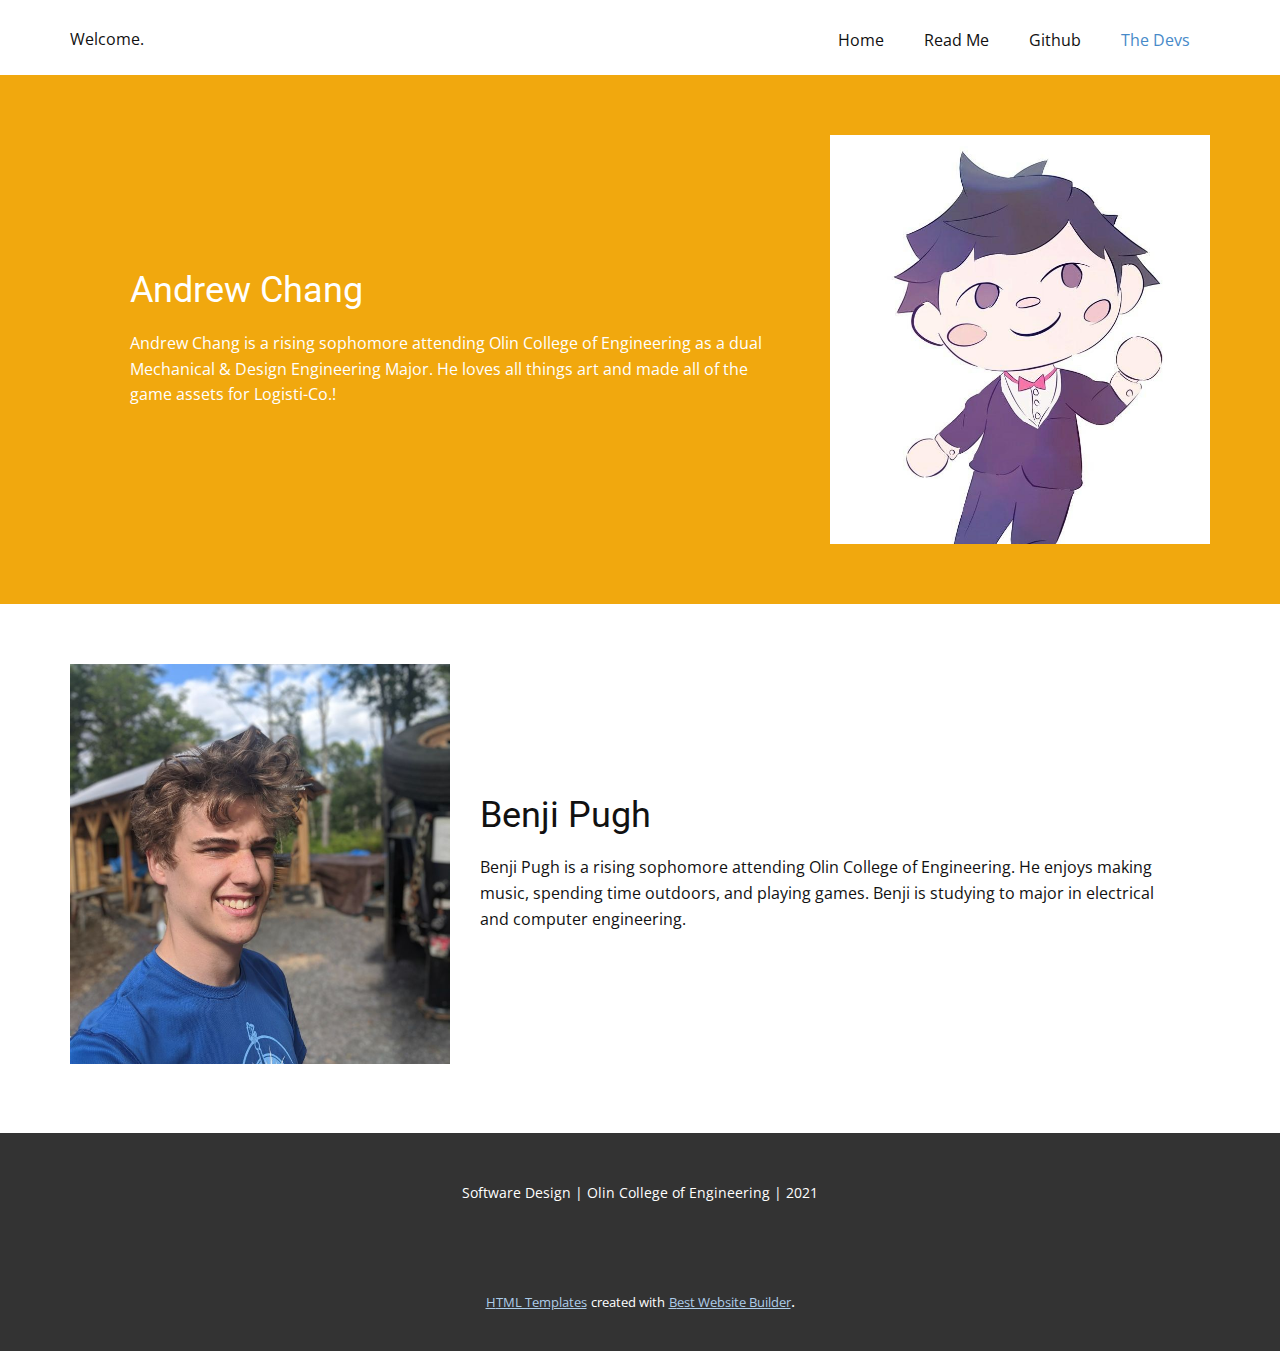
<file: The-Devs.html>
<!DOCTYPE html>
<html style="font-size: 16px;">
  <head>
    <meta name="viewport" content="width=device-width, initial-scale=1.0">
    <meta charset="utf-8">
    <meta name="keywords" content="">
    <meta name="description" content="">
    <meta name="page_type" content="np-template-header-footer-from-plugin">
    <title>The Devs</title>
    <link rel="stylesheet" href="nicepage.css" media="screen">
<link rel="stylesheet" href="The-Devs.css" media="screen">
    <script class="u-script" type="text/javascript" src="jquery.js" defer=""></script>
    <script class="u-script" type="text/javascript" src="nicepage.js" defer=""></script>
    <meta name="generator" content="Nicepage 3.14.0, nicepage.com">
    <link id="u-theme-google-font" rel="stylesheet" href="https://fonts.googleapis.com/css?family=Roboto:100,100i,300,300i,400,400i,500,500i,700,700i,900,900i|Open+Sans:300,300i,400,400i,600,600i,700,700i,800,800i">
    
    
    
    <script type="application/ld+json">{
		"@context": "http://schema.org",
		"@type": "Organization",
		"name": "Logisti-Co",
		"url": "index.html"
}</script>
    <meta property="og:title" content="The Devs">
    <meta property="og:type" content="website">
    <meta name="theme-color" content="#478ac9">
    <link rel="canonical" href="index.html">
    <meta property="og:url" content="index.html">
  </head>
  <body class="u-body"><header class="u-clearfix u-header u-header" id="sec-5fc7"><div class="u-clearfix u-sheet u-sheet-1">
        <nav class="u-menu u-menu-dropdown u-offcanvas u-menu-1">
          <div class="menu-collapse" style="font-size: 1rem; letter-spacing: 0px;">
            <a class="u-button-style u-custom-left-right-menu-spacing u-custom-padding-bottom u-custom-top-bottom-menu-spacing u-nav-link u-text-active-palette-1-base u-text-hover-palette-2-base" href="#">
              <svg><use xmlns:xlink="http://www.w3.org/1999/xlink" xlink:href="#menu-hamburger"></use></svg>
              <svg version="1.1" xmlns="http://www.w3.org/2000/svg" xmlns:xlink="http://www.w3.org/1999/xlink"><defs><symbol id="menu-hamburger" viewBox="0 0 16 16" style="width: 16px; height: 16px;"><rect y="1" width="16" height="2"></rect><rect y="7" width="16" height="2"></rect><rect y="13" width="16" height="2"></rect>
</symbol>
</defs></svg>
            </a>
          </div>
          <div class="u-custom-menu u-nav-container">
            <ul class="u-nav u-unstyled u-nav-1"><li class="u-nav-item"><a class="u-button-style u-nav-link u-text-active-palette-1-base u-text-hover-palette-2-base" href="Home.html" style="padding: 10px 20px;">Home</a>
</li><li class="u-nav-item"><a class="u-button-style u-nav-link u-text-active-palette-1-base u-text-hover-palette-2-base" href="Read-Me.html" style="padding: 10px 20px;">Read Me</a>
</li><li class="u-nav-item"><a class="u-button-style u-nav-link u-text-active-palette-1-base u-text-hover-palette-2-base" href="Github.html" style="padding: 10px 20px;">Github</a>
</li><li class="u-nav-item"><a class="u-button-style u-nav-link u-text-active-palette-1-base u-text-hover-palette-2-base" href="The-Devs.html" style="padding: 10px 20px;">The Devs</a>
</li></ul>
          </div>
          <div class="u-custom-menu u-nav-container-collapse">
            <div class="u-black u-container-style u-inner-container-layout u-opacity u-opacity-95 u-sidenav">
              <div class="u-sidenav-overflow">
                <div class="u-menu-close"></div>
                <ul class="u-align-center u-nav u-popupmenu-items u-unstyled u-nav-2"><li class="u-nav-item"><a class="u-button-style u-nav-link" href="Home.html" style="padding: 10px 20px;">Home</a>
</li><li class="u-nav-item"><a class="u-button-style u-nav-link" href="Read-Me.html" style="padding: 10px 20px;">Read Me</a>
</li><li class="u-nav-item"><a class="u-button-style u-nav-link" href="Github.html" style="padding: 10px 20px;">Github</a>
</li><li class="u-nav-item"><a class="u-button-style u-nav-link" href="The-Devs.html" style="padding: 10px 20px;">The Devs</a>
</li></ul>
              </div>
            </div>
            <div class="u-black u-menu-overlay u-opacity u-opacity-70"></div>
          </div>
        </nav>
        <p class="u-text u-text-1">Welcome.</p>
      </div></header>
    <section class="u-clearfix u-custom-color-1 u-section-1" id="sec-6fb6">
      <div class="u-clearfix u-sheet u-valign-middle u-sheet-1">
        <div class="u-clearfix u-expanded-width u-gutter-0 u-layout-spacing-vertical u-layout-wrap u-layout-wrap-1">
          <div class="u-layout">
            <div class="u-layout-row">
              <div class="u-align-left u-container-style u-layout-cell u-left-cell u-size-40 u-layout-cell-1">
                <div class="u-container-layout u-valign-middle u-container-layout-1">
                  <h2 class="u-text u-text-1">Andrew Chang</h2>
                  <p class="u-text u-text-2">Andrew Chang is a rising sophomore attending Olin College of Engineering as a dual Mechanical &amp; Design Engineering Major. He loves all things art and made all of the game assets for Logisti-Co.!</p>
                </div>
              </div>
              <div class="u-container-style u-image u-layout-cell u-right-cell u-size-20 u-image-1" src="" data-image-width="750" data-image-height="1074">
                <div class="u-container-layout u-container-layout-2"></div>
              </div>
            </div>
          </div>
        </div>
      </div>
    </section>
    <section class="u-clearfix u-section-2" id="carousel_61cc">
      <div class="u-clearfix u-sheet u-sheet-1">
        <div class="u-clearfix u-expanded-width u-layout-wrap u-layout-wrap-1">
          <div class="u-layout">
            <div class="u-layout-row">
              <div class="u-container-style u-image u-layout-cell u-size-20 u-image-1" data-image-width="756" data-image-height="1008">
                <div class="u-container-layout u-container-layout-1"></div>
              </div>
              <div class="u-container-style u-layout-cell u-size-40 u-layout-cell-2">
                <div class="u-container-layout u-valign-middle u-container-layout-2">
                  <h2 class="u-text u-text-1">Benji Pugh</h2>
                  <p class="u-text u-text-2">Benji Pugh is a rising sophomore attending Olin College of Engineering. He enjoys making music, spending time outdoors, and playing games. Benji is studying to major in electrical and computer engineering.</p>
                </div>
              </div>
            </div>
          </div>
        </div>
      </div>
    </section>
    
    
    <footer class="u-align-center u-clearfix u-footer u-grey-80 u-footer" id="sec-ac26"><div class="u-clearfix u-sheet u-sheet-1">
        <p class="u-small-text u-text u-text-variant u-text-1">Software Design | Olin College of Engineering | 2021</p>
      </div></footer>
    <section class="u-backlink u-clearfix u-grey-80">
      <a class="u-link" href="https://nicepage.com/html-templates" target="_blank">
        <span>HTML Templates</span>
      </a>
      <p class="u-text">
        <span>created with</span>
      </p>
      <a class="u-link" href="https://nicepage.com/website-builder" target="_blank">
        <span>Best Website Builder</span>
      </a>. 
    </section>
  </body>
</html>
</file>
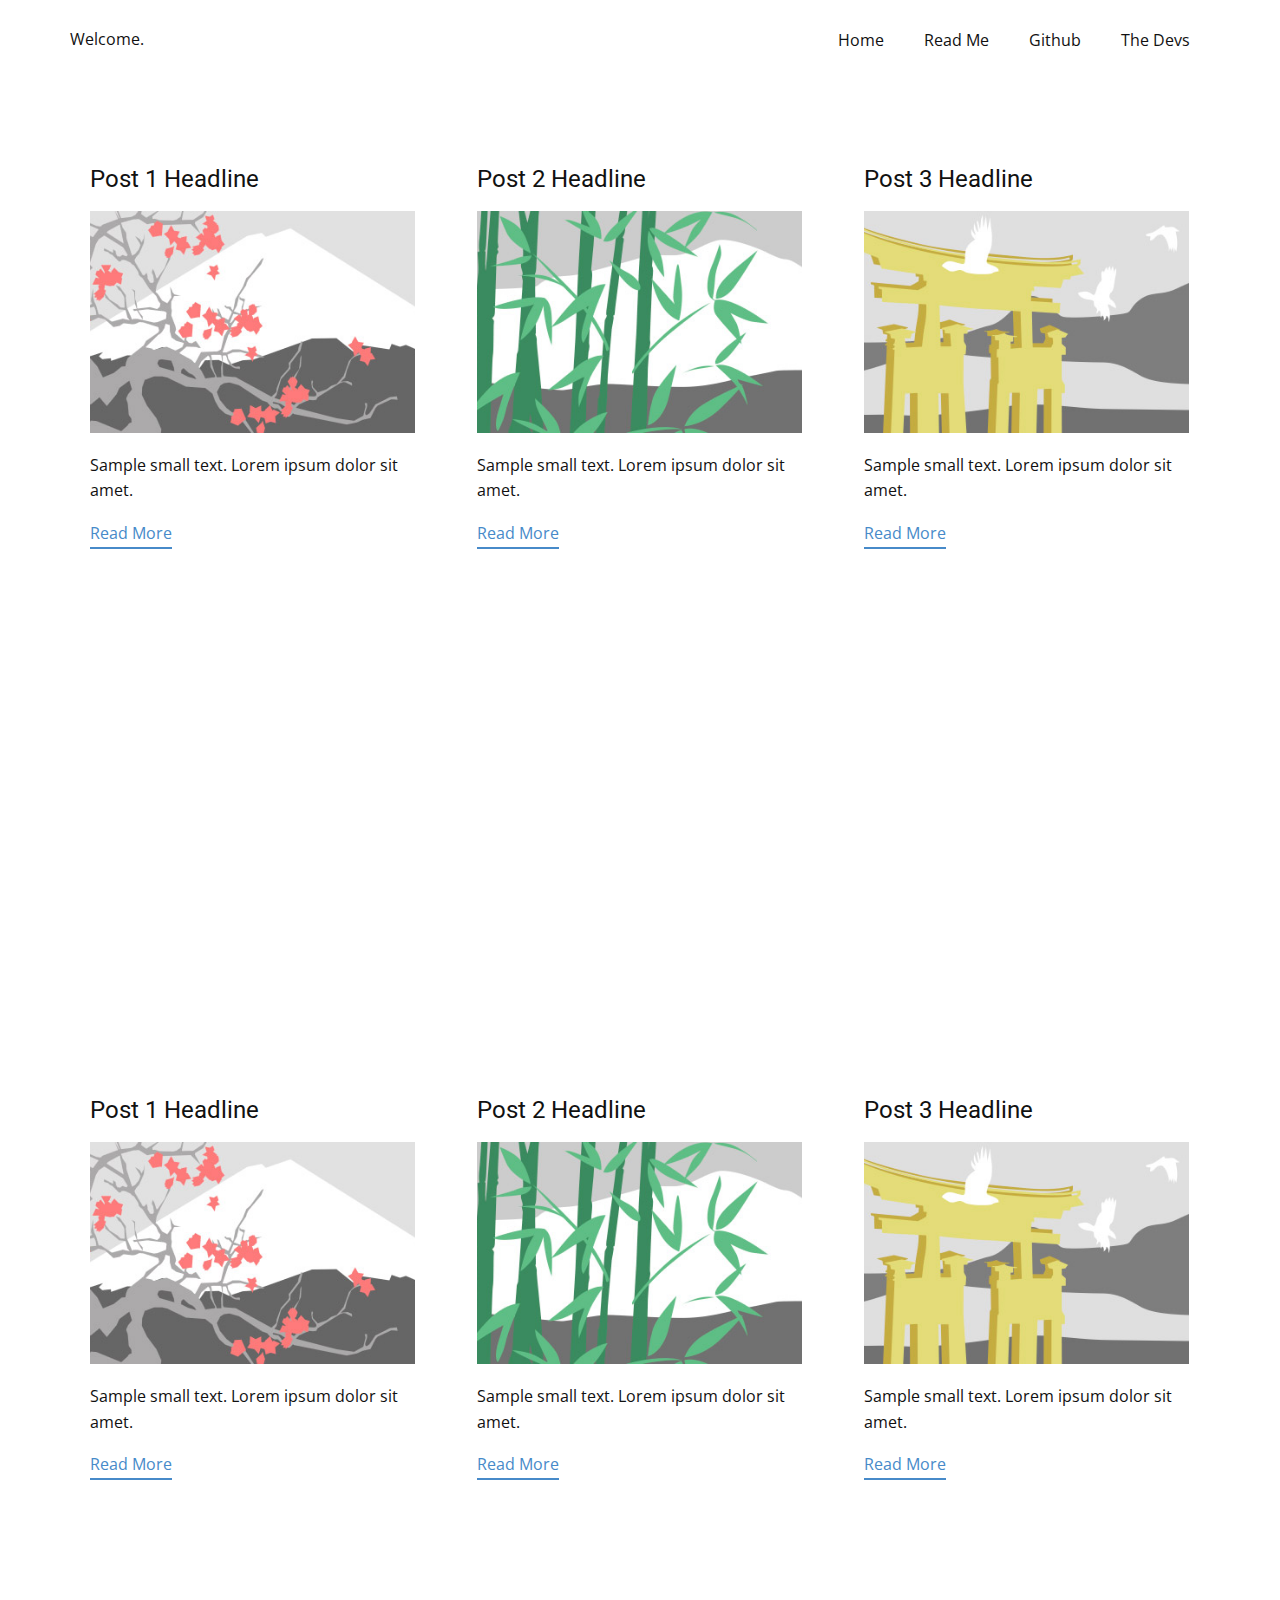
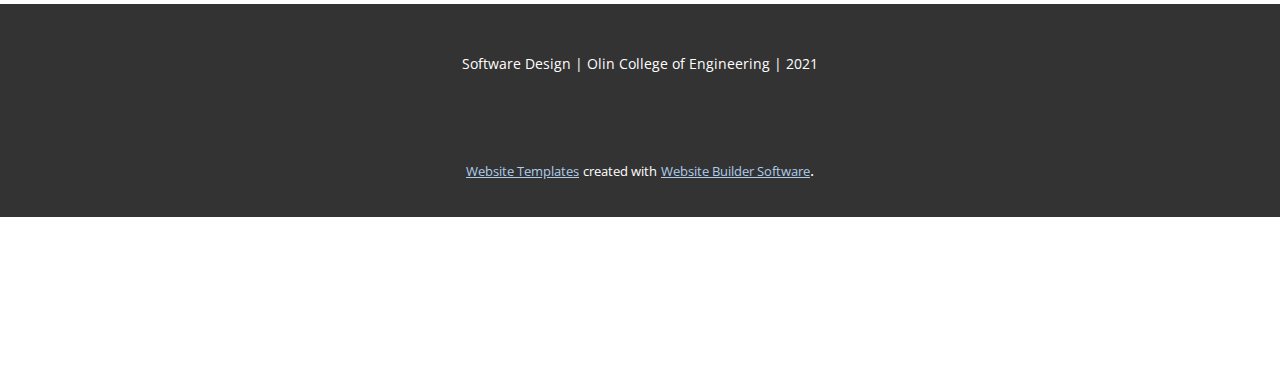
<file: blog/blog.html>
<html style="font-size: 16px;"><head>
    <meta name="viewport" content="width=device-width, initial-scale=1.0">
    <meta charset="utf-8">
    <meta name="keywords" content="">
    <meta name="description" content="">
    <meta name="page_type" content="np-template-header-footer-from-plugin">
    <title>Blog Template</title>
    <link rel="stylesheet" href="../nicepage.css" media="screen">
<link rel="stylesheet" href="../Blog-Template.css" media="screen">
    <script class="u-script" type="text/javascript" src="../jquery.js" defer=""></script>
    <script class="u-script" type="text/javascript" src="../nicepage.js" defer=""></script>
    <meta name="generator" content="Nicepage 3.14.0, nicepage.com">
    <link id="u-theme-google-font" rel="stylesheet" href="https://fonts.googleapis.com/css?family=Roboto:100,100i,300,300i,400,400i,500,500i,700,700i,900,900i|Open+Sans:300,300i,400,400i,600,600i,700,700i,800,800i">
    
    
    
    <script type="application/ld+json">{
		"@context": "http://schema.org",
		"@type": "Organization",
		"name": "Logisti-Co",
		"url": "index.html"
}</script>
    <meta property="og:title" content="Blog Template">
    <meta property="og:type" content="website">
    <meta name="theme-color" content="#478ac9">
    <link rel="canonical" href="../index.html">
    <meta property="og:url" content="index.html">
  </head>
  <body class="u-body"><header class="u-clearfix u-header u-header" id="sec-5fc7"><div class="u-clearfix u-sheet u-sheet-1">
        <nav class="u-menu u-menu-dropdown u-offcanvas u-menu-1">
          <div class="menu-collapse" style="font-size: 1rem; letter-spacing: 0px;">
            <a class="u-button-style u-custom-left-right-menu-spacing u-custom-padding-bottom u-custom-top-bottom-menu-spacing u-nav-link u-text-active-palette-1-base u-text-hover-palette-2-base" href="#">
              <svg><use xmlns:xlink="http://www.w3.org/1999/xlink" xlink:href="#menu-hamburger"></use></svg>
              <svg version="1.1" xmlns="http://www.w3.org/2000/svg" xmlns:xlink="http://www.w3.org/1999/xlink"><defs><symbol id="menu-hamburger" viewBox="0 0 16 16" style="width: 16px; height: 16px;"><rect y="1" width="16" height="2"></rect><rect y="7" width="16" height="2"></rect><rect y="13" width="16" height="2"></rect>
</symbol>
</defs></svg>
            </a>
          </div>
          <div class="u-custom-menu u-nav-container">
            <ul class="u-nav u-unstyled u-nav-1"><li class="u-nav-item"><a class="u-button-style u-nav-link u-text-active-palette-1-base u-text-hover-palette-2-base" href="../Home.html" style="padding: 10px 20px;">Home</a>
</li><li class="u-nav-item"><a class="u-button-style u-nav-link u-text-active-palette-1-base u-text-hover-palette-2-base" href="../Read-Me.html" style="padding: 10px 20px;">Read Me</a>
</li><li class="u-nav-item"><a class="u-button-style u-nav-link u-text-active-palette-1-base u-text-hover-palette-2-base" href="../Github.html" style="padding: 10px 20px;">Github</a>
</li><li class="u-nav-item"><a class="u-button-style u-nav-link u-text-active-palette-1-base u-text-hover-palette-2-base" href="../The-Devs.html" style="padding: 10px 20px;">The Devs</a>
</li></ul>
          </div>
          <div class="u-custom-menu u-nav-container-collapse">
            <div class="u-black u-container-style u-inner-container-layout u-opacity u-opacity-95 u-sidenav">
              <div class="u-sidenav-overflow">
                <div class="u-menu-close"></div>
                <ul class="u-align-center u-nav u-popupmenu-items u-unstyled u-nav-2"><li class="u-nav-item"><a class="u-button-style u-nav-link" href="../Home.html" style="padding: 10px 20px;">Home</a>
</li><li class="u-nav-item"><a class="u-button-style u-nav-link" href="../Read-Me.html" style="padding: 10px 20px;">Read Me</a>
</li><li class="u-nav-item"><a class="u-button-style u-nav-link" href="../Github.html" style="padding: 10px 20px;">Github</a>
</li><li class="u-nav-item"><a class="u-button-style u-nav-link" href="../The-Devs.html" style="padding: 10px 20px;">The Devs</a>
</li></ul>
              </div>
            </div>
            <div class="u-black u-menu-overlay u-opacity u-opacity-70"></div>
          </div>
        </nav>
        <p class="u-text u-text-1">Welcome.</p>
      </div></header>
    <section class="u-clearfix u-section-1" id="sec-75e7">
      <div class="u-clearfix u-sheet u-valign-middle u-sheet-1"><!--blog--><!--blog_options_json--><!--{"type":"Recent","source":"","tags":"","count":"","gridProps":[{"mode":"XL","columns":3,"gap":22,"styles":".u-section-1 .u-repeater-1 {grid-auto-rows: [[XL_VALUE]] !important}"},{"mode":"LG","columns":3,"gap":22,"styles":"@media (max-width: 1199px) {.u-section-1 .u-repeater-1 {grid-auto-rows: [[LG_VALUE]] !important}}"},{"mode":"MD","columns":2,"gap":22,"styles":"@media (max-width: 991px) {.u-section-1 .u-repeater-1 {grid-auto-rows: [[MD_VALUE]] !important}}"},{"mode":"SM","columns":1,"gap":22,"styles":"@media (max-width: 767px) {.u-section-1 .u-repeater-1 {grid-auto-rows: [[SM_VALUE]] !important}}"},{"mode":"XS","columns":1,"gap":22,"styles":"@media (max-width: 575px) {.u-section-1 .u-repeater-1 {grid-auto-rows: [[XS_VALUE]] !important}}"}]}--><!--/blog_options_json-->
        <div class="u-blog u-expanded-width u-repeater u-repeater-1"><!--blog_post-->
          <div class="u-blog-post u-container-style u-repeater-item u-white u-repeater-item-1">
            <div class="u-container-layout u-similar-container u-valign-top u-container-layout-1"><!--blog_post_header-->
              <h4 class="u-blog-control u-text u-text-1">
                <a class="u-post-header-link" href="../blog/post.html"><!--blog_post_header_content-->Post 1 Headline<!--/blog_post_header_content--></a>
              </h4><!--/blog_post_header--><!--blog_post_image-->
              <a class="u-post-header-link" href="../blog/post.html"><img alt="" class="u-blog-control u-expanded-width u-image u-image-default u-image-1" src="[data-uri]"></a><!--/blog_post_image--><!--blog_post_content-->
              <div class="u-blog-control u-post-content u-text u-text-2 fr-view">Sample small text. Lorem ipsum dolor sit amet.</div><!--/blog_post_content--><!--blog_post_readmore-->
              <a href="../blog/post.html" class="u-blog-control u-border-2 u-border-palette-1-base u-btn u-btn-rectangle u-button-style u-none u-btn-1"><!--blog_post_readmore_content-->Read More<!--/blog_post_readmore_content--></a><!--/blog_post_readmore-->
            </div>
          </div><div class="u-blog-post u-container-style u-repeater-item u-video-cover u-white">
            <div class="u-container-layout u-similar-container u-valign-top u-container-layout-2"><!--blog_post_header-->
              <h4 class="u-blog-control u-text u-text-3">
                <a class="u-post-header-link" href="../blog/post-1.html"><!--blog_post_header_content-->Post 2 Headline<!--/blog_post_header_content--></a>
              </h4><!--/blog_post_header--><!--blog_post_image-->
              <a class="u-post-header-link" href="../blog/post-1.html"><img alt="" class="u-blog-control u-expanded-width u-image u-image-default u-image-2" src="[data-uri]"></a><!--/blog_post_image--><!--blog_post_content-->
              <div class="u-blog-control u-post-content u-text u-text-4 fr-view">Sample small text. Lorem ipsum dolor sit amet.</div><!--/blog_post_content--><!--blog_post_readmore-->
              <a href="../blog/post-1.html" class="u-blog-control u-border-2 u-border-palette-1-base u-btn u-btn-rectangle u-button-style u-none u-btn-2"><!--blog_post_readmore_content-->Read More<!--/blog_post_readmore_content--></a><!--/blog_post_readmore-->
            </div>
          </div><div class="u-blog-post u-container-style u-repeater-item u-video-cover u-white">
            <div class="u-container-layout u-similar-container u-valign-top u-container-layout-3"><!--blog_post_header-->
              <h4 class="u-blog-control u-text u-text-5">
                <a class="u-post-header-link" href="../blog/post-2.html"><!--blog_post_header_content-->Post 3 Headline<!--/blog_post_header_content--></a>
              </h4><!--/blog_post_header--><!--blog_post_image-->
              <a class="u-post-header-link" href="../blog/post-2.html"><img alt="" class="u-blog-control u-expanded-width u-image u-image-default u-image-3" src="[data-uri]"></a><!--/blog_post_image--><!--blog_post_content-->
              <div class="u-blog-control u-post-content u-text u-text-6 fr-view">Sample small text. Lorem ipsum dolor sit amet.</div><!--/blog_post_content--><!--blog_post_readmore-->
              <a href="../blog/post-2.html" class="u-blog-control u-border-2 u-border-palette-1-base u-btn u-btn-rectangle u-button-style u-none u-btn-3"><!--blog_post_readmore_content-->Read More<!--/blog_post_readmore_content--></a><!--/blog_post_readmore-->
            </div>
          </div><div class="u-blog-post u-container-style u-repeater-item u-white u-repeater-item-1">
            <div class="u-container-layout u-similar-container u-valign-top u-container-layout-1"><!--blog_post_header-->
              <h4 class="u-blog-control u-text u-text-1">
                <a class="u-post-header-link" href="../blog/post-3.html"><!--blog_post_header_content-->Post 1 Headline<!--/blog_post_header_content--></a>
              </h4><!--/blog_post_header--><!--blog_post_image-->
              <a class="u-post-header-link" href="../blog/post-3.html"><img alt="" class="u-blog-control u-expanded-width u-image u-image-default u-image-1" src="[data-uri]"></a><!--/blog_post_image--><!--blog_post_content-->
              <div class="u-blog-control u-post-content u-text u-text-2 fr-view">Sample small text. Lorem ipsum dolor sit amet.</div><!--/blog_post_content--><!--blog_post_readmore-->
              <a href="../blog/post-3.html" class="u-blog-control u-border-2 u-border-palette-1-base u-btn u-btn-rectangle u-button-style u-none u-btn-1"><!--blog_post_readmore_content-->Read More<!--/blog_post_readmore_content--></a><!--/blog_post_readmore-->
            </div>
          </div><div class="u-blog-post u-container-style u-repeater-item u-video-cover u-white">
            <div class="u-container-layout u-similar-container u-valign-top u-container-layout-2"><!--blog_post_header-->
              <h4 class="u-blog-control u-text u-text-3">
                <a class="u-post-header-link" href="../blog/post-4.html"><!--blog_post_header_content-->Post 2 Headline<!--/blog_post_header_content--></a>
              </h4><!--/blog_post_header--><!--blog_post_image-->
              <a class="u-post-header-link" href="../blog/post-4.html"><img alt="" class="u-blog-control u-expanded-width u-image u-image-default u-image-2" src="[data-uri]"></a><!--/blog_post_image--><!--blog_post_content-->
              <div class="u-blog-control u-post-content u-text u-text-4 fr-view">Sample small text. Lorem ipsum dolor sit amet.</div><!--/blog_post_content--><!--blog_post_readmore-->
              <a href="../blog/post-4.html" class="u-blog-control u-border-2 u-border-palette-1-base u-btn u-btn-rectangle u-button-style u-none u-btn-2"><!--blog_post_readmore_content-->Read More<!--/blog_post_readmore_content--></a><!--/blog_post_readmore-->
            </div>
          </div><div class="u-blog-post u-container-style u-repeater-item u-video-cover u-white">
            <div class="u-container-layout u-similar-container u-valign-top u-container-layout-3"><!--blog_post_header-->
              <h4 class="u-blog-control u-text u-text-5">
                <a class="u-post-header-link" href="../blog/post-5.html"><!--blog_post_header_content-->Post 3 Headline<!--/blog_post_header_content--></a>
              </h4><!--/blog_post_header--><!--blog_post_image-->
              <a class="u-post-header-link" href="../blog/post-5.html"><img alt="" class="u-blog-control u-expanded-width u-image u-image-default u-image-3" src="[data-uri]"></a><!--/blog_post_image--><!--blog_post_content-->
              <div class="u-blog-control u-post-content u-text u-text-6 fr-view">Sample small text. Lorem ipsum dolor sit amet.</div><!--/blog_post_content--><!--blog_post_readmore-->
              <a href="../blog/post-5.html" class="u-blog-control u-border-2 u-border-palette-1-base u-btn u-btn-rectangle u-button-style u-none u-btn-3"><!--blog_post_readmore_content-->Read More<!--/blog_post_readmore_content--></a><!--/blog_post_readmore-->
            </div>
          </div><!--/blog_post--><!--blog_post-->
          <!--/blog_post--><!--blog_post-->
          <!--/blog_post-->
        </div><!--/blog-->
      </div>
    </section>
    <section class="u-clearfix u-section-2" id="sec-6a4b">
      <div class="u-clearfix u-sheet u-sheet-1"></div>
    </section>
    
    
    <footer class="u-align-center u-clearfix u-footer u-grey-80 u-footer" id="sec-ac26"><div class="u-clearfix u-sheet u-sheet-1">
        <p class="u-small-text u-text u-text-variant u-text-1">Software Design | Olin College of Engineering | 2021</p>
      </div></footer>
    <section class="u-backlink u-clearfix u-grey-80">
      <a class="u-link" href="https://nicepage.com/website-templates" target="_blank">
        <span>Website Templates</span>
      </a>
      <p class="u-text">
        <span>created with</span>
      </p>
      <a class="u-link" href="https://nicepage.com/" target="_blank">
        <span>Website Builder Software</span>
      </a>. 
    </section>
  
</body></html>
</file>
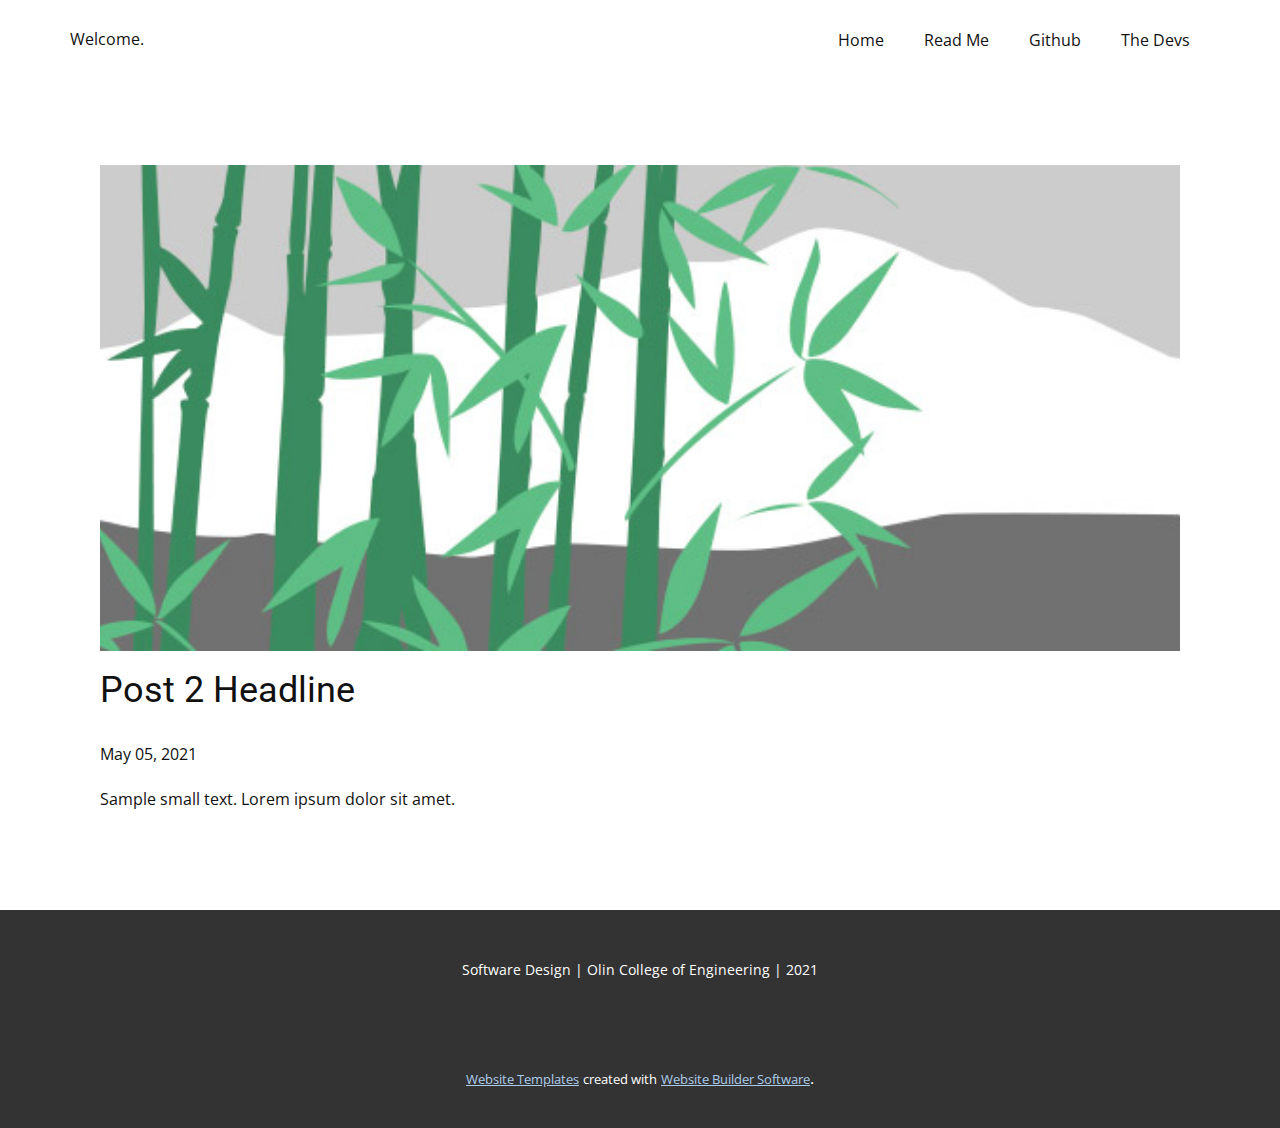
<file: blog/post-1.html>
<!doctype html>
<html style="font-size: 16px;"><head>
    <meta name="viewport" content="width=device-width, initial-scale=1.0">
    <meta charset="utf-8">
    <meta name="keywords" content="Post 1 Headline">
    <meta name="description" content="">
    <meta name="page_type" content="np-template-header-footer-from-plugin">
    <title>Post 2 Headline</title>
    <link rel="stylesheet" href="../nicepage.css" media="screen">
<link rel="stylesheet" href="../Post-Template.css" media="screen">
    <script class="u-script" type="text/javascript" src="../jquery.js" defer=""></script>
    <script class="u-script" type="text/javascript" src="../nicepage.js" defer=""></script>
    <meta name="generator" content="Nicepage 3.14.0, nicepage.com">
    <link id="u-theme-google-font" rel="stylesheet" href="https://fonts.googleapis.com/css?family=Roboto:100,100i,300,300i,400,400i,500,500i,700,700i,900,900i|Open+Sans:300,300i,400,400i,600,600i,700,700i,800,800i">
    
    
    <script type="application/ld+json">{
		"@context": "http://schema.org",
		"@type": "Organization",
		"name": "Logisti-Co",
		"url": "index.html"
}</script>
    <meta property="og:title" content="Post Template">
    <meta property="og:type" content="website">
    <meta name="theme-color" content="#478ac9">
    <link rel="canonical" href="../index.html">
    <meta property="og:url" content="index.html">
  </head>
  <body class="u-body"><header class="u-clearfix u-header u-header" id="sec-5fc7"><div class="u-clearfix u-sheet u-sheet-1">
        <nav class="u-menu u-menu-dropdown u-offcanvas u-menu-1">
          <div class="menu-collapse" style="font-size: 1rem; letter-spacing: 0px;">
            <a class="u-button-style u-custom-left-right-menu-spacing u-custom-padding-bottom u-custom-top-bottom-menu-spacing u-nav-link u-text-active-palette-1-base u-text-hover-palette-2-base" href="#">
              <svg><use xmlns:xlink="http://www.w3.org/1999/xlink" xlink:href="#menu-hamburger"></use></svg>
              <svg version="1.1" xmlns="http://www.w3.org/2000/svg" xmlns:xlink="http://www.w3.org/1999/xlink"><defs><symbol id="menu-hamburger" viewBox="0 0 16 16" style="width: 16px; height: 16px;"><rect y="1" width="16" height="2"></rect><rect y="7" width="16" height="2"></rect><rect y="13" width="16" height="2"></rect>
</symbol>
</defs></svg>
            </a>
          </div>
          <div class="u-custom-menu u-nav-container">
            <ul class="u-nav u-unstyled u-nav-1"><li class="u-nav-item"><a class="u-button-style u-nav-link u-text-active-palette-1-base u-text-hover-palette-2-base" href="../Home.html" style="padding: 10px 20px;">Home</a>
</li><li class="u-nav-item"><a class="u-button-style u-nav-link u-text-active-palette-1-base u-text-hover-palette-2-base" href="../Read-Me.html" style="padding: 10px 20px;">Read Me</a>
</li><li class="u-nav-item"><a class="u-button-style u-nav-link u-text-active-palette-1-base u-text-hover-palette-2-base" href="../Github.html" style="padding: 10px 20px;">Github</a>
</li><li class="u-nav-item"><a class="u-button-style u-nav-link u-text-active-palette-1-base u-text-hover-palette-2-base" href="../The-Devs.html" style="padding: 10px 20px;">The Devs</a>
</li></ul>
          </div>
          <div class="u-custom-menu u-nav-container-collapse">
            <div class="u-black u-container-style u-inner-container-layout u-opacity u-opacity-95 u-sidenav">
              <div class="u-sidenav-overflow">
                <div class="u-menu-close"></div>
                <ul class="u-align-center u-nav u-popupmenu-items u-unstyled u-nav-2"><li class="u-nav-item"><a class="u-button-style u-nav-link" href="../Home.html" style="padding: 10px 20px;">Home</a>
</li><li class="u-nav-item"><a class="u-button-style u-nav-link" href="../Read-Me.html" style="padding: 10px 20px;">Read Me</a>
</li><li class="u-nav-item"><a class="u-button-style u-nav-link" href="../Github.html" style="padding: 10px 20px;">Github</a>
</li><li class="u-nav-item"><a class="u-button-style u-nav-link" href="../The-Devs.html" style="padding: 10px 20px;">The Devs</a>
</li></ul>
              </div>
            </div>
            <div class="u-black u-menu-overlay u-opacity u-opacity-70"></div>
          </div>
        </nav>
        <p class="u-text u-text-1">Welcome.</p>
      </div></header>
    <section class="u-align-center u-clearfix u-section-1" id="sec-8d1f">
      <div class="u-clearfix u-sheet u-valign-middle-md u-valign-middle-sm u-valign-middle-xs u-sheet-1"><!--post_details--><!--post_details_options_json--><!--{"source":""}--><!--/post_details_options_json--><!--blog_post-->
        <div class="u-container-style u-expanded-width u-post-details u-post-details-1">
          <div class="u-container-layout u-valign-middle u-container-layout-1"><!--blog_post_image-->
            <img alt="" class="u-blog-control u-expanded-width u-image u-image-default u-image-1" src="[data-uri]"><!--/blog_post_image--><!--blog_post_header-->
            <h2 class="u-blog-control u-text u-text-1">Post 2 Headline</h2><!--/blog_post_header--><!--blog_post_metadata-->
            <div class="u-blog-control u-metadata u-metadata-1"><!--blog_post_metadata_date-->
              <span class="u-meta-date u-meta-icon">May 05, 2021</span><!--/blog_post_metadata_date--><!--blog_post_metadata_category-->
              <!--/blog_post_metadata_category--><!--blog_post_metadata_comments-->
              <!--/blog_post_metadata_comments-->
            </div><!--/blog_post_metadata--><!--blog_post_content-->
            <div class="u-align-justify u-blog-control u-post-content u-text u-text-2 fr-view">
  Sample small text. Lorem ipsum dolor sit amet.
  </div><!--/blog_post_content-->
          </div>
        </div><!--/blog_post--><!--/post_details-->
      </div>
    </section>
    
    
    <footer class="u-align-center u-clearfix u-footer u-grey-80 u-footer" id="sec-ac26"><div class="u-clearfix u-sheet u-sheet-1">
        <p class="u-small-text u-text u-text-variant u-text-1">Software Design | Olin College of Engineering | 2021</p>
      </div></footer>
    <section class="u-backlink u-clearfix u-grey-80">
      <a class="u-link" href="https://nicepage.com/website-templates" target="_blank">
        <span>Website Templates</span>
      </a>
      <p class="u-text">
        <span>created with</span>
      </p>
      <a class="u-link" href="https://nicepage.com/" target="_blank">
        <span>Website Builder Software</span>
      </a>. 
    </section>
  
</body></html>
</file>
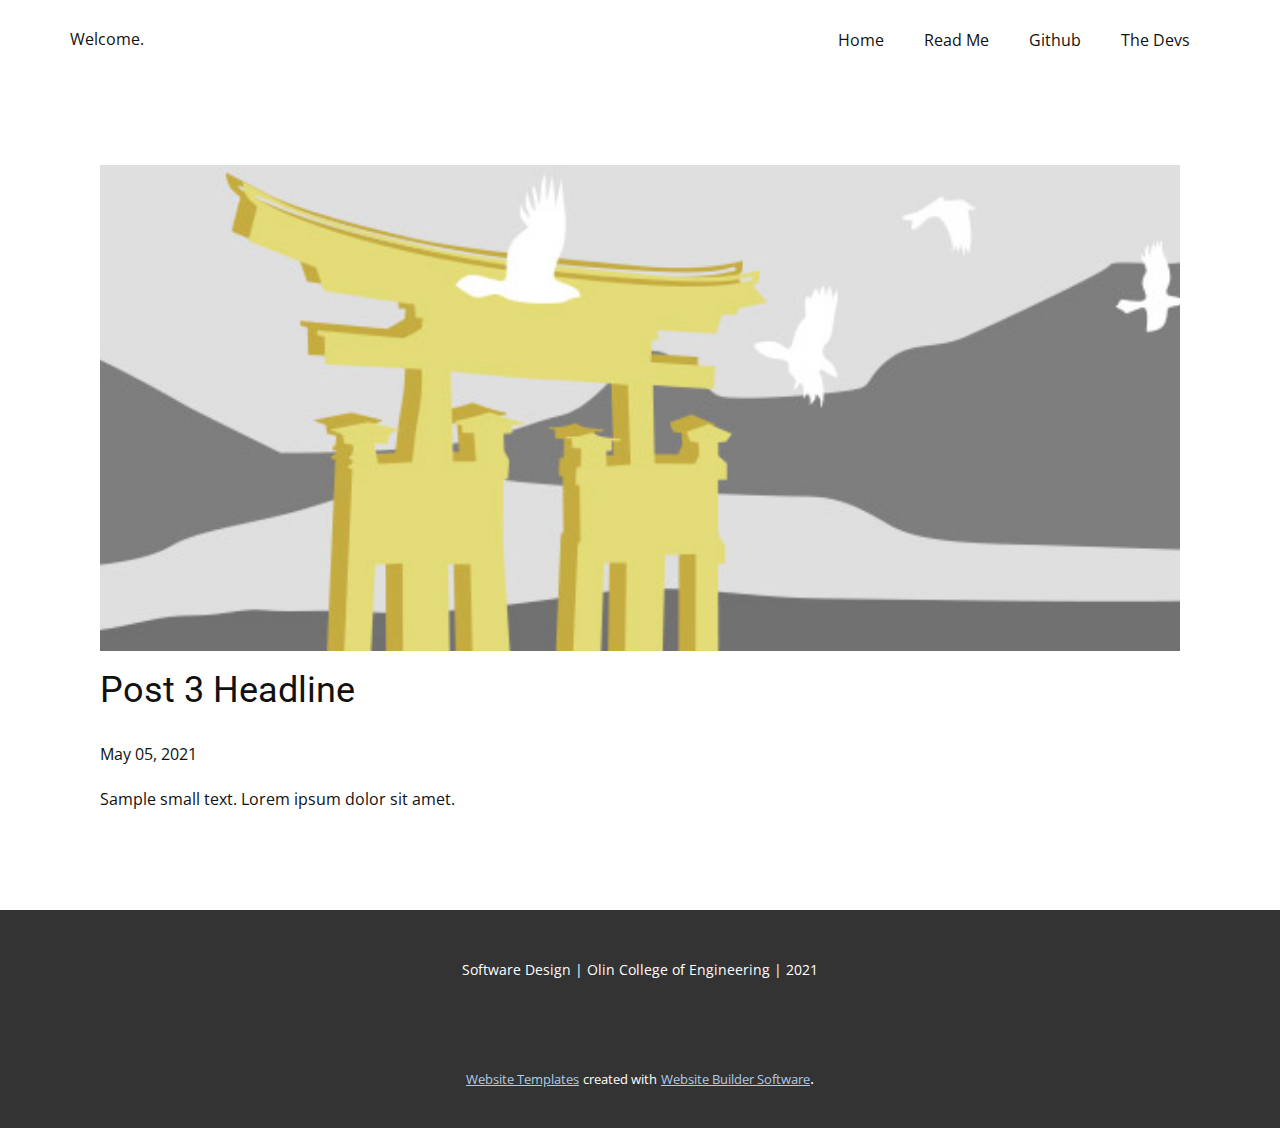
<file: blog/post-2.html>
<!doctype html>
<html style="font-size: 16px;"><head>
    <meta name="viewport" content="width=device-width, initial-scale=1.0">
    <meta charset="utf-8">
    <meta name="keywords" content="Post 1 Headline">
    <meta name="description" content="">
    <meta name="page_type" content="np-template-header-footer-from-plugin">
    <title>Post 3 Headline</title>
    <link rel="stylesheet" href="../nicepage.css" media="screen">
<link rel="stylesheet" href="../Post-Template.css" media="screen">
    <script class="u-script" type="text/javascript" src="../jquery.js" defer=""></script>
    <script class="u-script" type="text/javascript" src="../nicepage.js" defer=""></script>
    <meta name="generator" content="Nicepage 3.14.0, nicepage.com">
    <link id="u-theme-google-font" rel="stylesheet" href="https://fonts.googleapis.com/css?family=Roboto:100,100i,300,300i,400,400i,500,500i,700,700i,900,900i|Open+Sans:300,300i,400,400i,600,600i,700,700i,800,800i">
    
    
    <script type="application/ld+json">{
		"@context": "http://schema.org",
		"@type": "Organization",
		"name": "Logisti-Co",
		"url": "index.html"
}</script>
    <meta property="og:title" content="Post Template">
    <meta property="og:type" content="website">
    <meta name="theme-color" content="#478ac9">
    <link rel="canonical" href="../index.html">
    <meta property="og:url" content="index.html">
  </head>
  <body class="u-body"><header class="u-clearfix u-header u-header" id="sec-5fc7"><div class="u-clearfix u-sheet u-sheet-1">
        <nav class="u-menu u-menu-dropdown u-offcanvas u-menu-1">
          <div class="menu-collapse" style="font-size: 1rem; letter-spacing: 0px;">
            <a class="u-button-style u-custom-left-right-menu-spacing u-custom-padding-bottom u-custom-top-bottom-menu-spacing u-nav-link u-text-active-palette-1-base u-text-hover-palette-2-base" href="#">
              <svg><use xmlns:xlink="http://www.w3.org/1999/xlink" xlink:href="#menu-hamburger"></use></svg>
              <svg version="1.1" xmlns="http://www.w3.org/2000/svg" xmlns:xlink="http://www.w3.org/1999/xlink"><defs><symbol id="menu-hamburger" viewBox="0 0 16 16" style="width: 16px; height: 16px;"><rect y="1" width="16" height="2"></rect><rect y="7" width="16" height="2"></rect><rect y="13" width="16" height="2"></rect>
</symbol>
</defs></svg>
            </a>
          </div>
          <div class="u-custom-menu u-nav-container">
            <ul class="u-nav u-unstyled u-nav-1"><li class="u-nav-item"><a class="u-button-style u-nav-link u-text-active-palette-1-base u-text-hover-palette-2-base" href="../Home.html" style="padding: 10px 20px;">Home</a>
</li><li class="u-nav-item"><a class="u-button-style u-nav-link u-text-active-palette-1-base u-text-hover-palette-2-base" href="../Read-Me.html" style="padding: 10px 20px;">Read Me</a>
</li><li class="u-nav-item"><a class="u-button-style u-nav-link u-text-active-palette-1-base u-text-hover-palette-2-base" href="../Github.html" style="padding: 10px 20px;">Github</a>
</li><li class="u-nav-item"><a class="u-button-style u-nav-link u-text-active-palette-1-base u-text-hover-palette-2-base" href="../The-Devs.html" style="padding: 10px 20px;">The Devs</a>
</li></ul>
          </div>
          <div class="u-custom-menu u-nav-container-collapse">
            <div class="u-black u-container-style u-inner-container-layout u-opacity u-opacity-95 u-sidenav">
              <div class="u-sidenav-overflow">
                <div class="u-menu-close"></div>
                <ul class="u-align-center u-nav u-popupmenu-items u-unstyled u-nav-2"><li class="u-nav-item"><a class="u-button-style u-nav-link" href="../Home.html" style="padding: 10px 20px;">Home</a>
</li><li class="u-nav-item"><a class="u-button-style u-nav-link" href="../Read-Me.html" style="padding: 10px 20px;">Read Me</a>
</li><li class="u-nav-item"><a class="u-button-style u-nav-link" href="../Github.html" style="padding: 10px 20px;">Github</a>
</li><li class="u-nav-item"><a class="u-button-style u-nav-link" href="../The-Devs.html" style="padding: 10px 20px;">The Devs</a>
</li></ul>
              </div>
            </div>
            <div class="u-black u-menu-overlay u-opacity u-opacity-70"></div>
          </div>
        </nav>
        <p class="u-text u-text-1">Welcome.</p>
      </div></header>
    <section class="u-align-center u-clearfix u-section-1" id="sec-8d1f">
      <div class="u-clearfix u-sheet u-valign-middle-md u-valign-middle-sm u-valign-middle-xs u-sheet-1"><!--post_details--><!--post_details_options_json--><!--{"source":""}--><!--/post_details_options_json--><!--blog_post-->
        <div class="u-container-style u-expanded-width u-post-details u-post-details-1">
          <div class="u-container-layout u-valign-middle u-container-layout-1"><!--blog_post_image-->
            <img alt="" class="u-blog-control u-expanded-width u-image u-image-default u-image-1" src="[data-uri]"><!--/blog_post_image--><!--blog_post_header-->
            <h2 class="u-blog-control u-text u-text-1">Post 3 Headline</h2><!--/blog_post_header--><!--blog_post_metadata-->
            <div class="u-blog-control u-metadata u-metadata-1"><!--blog_post_metadata_date-->
              <span class="u-meta-date u-meta-icon">May 05, 2021</span><!--/blog_post_metadata_date--><!--blog_post_metadata_category-->
              <!--/blog_post_metadata_category--><!--blog_post_metadata_comments-->
              <!--/blog_post_metadata_comments-->
            </div><!--/blog_post_metadata--><!--blog_post_content-->
            <div class="u-align-justify u-blog-control u-post-content u-text u-text-2 fr-view">
  Sample small text. Lorem ipsum dolor sit amet.
  </div><!--/blog_post_content-->
          </div>
        </div><!--/blog_post--><!--/post_details-->
      </div>
    </section>
    
    
    <footer class="u-align-center u-clearfix u-footer u-grey-80 u-footer" id="sec-ac26"><div class="u-clearfix u-sheet u-sheet-1">
        <p class="u-small-text u-text u-text-variant u-text-1">Software Design | Olin College of Engineering | 2021</p>
      </div></footer>
    <section class="u-backlink u-clearfix u-grey-80">
      <a class="u-link" href="https://nicepage.com/website-templates" target="_blank">
        <span>Website Templates</span>
      </a>
      <p class="u-text">
        <span>created with</span>
      </p>
      <a class="u-link" href="https://nicepage.com/" target="_blank">
        <span>Website Builder Software</span>
      </a>. 
    </section>
  
</body></html>
</file>
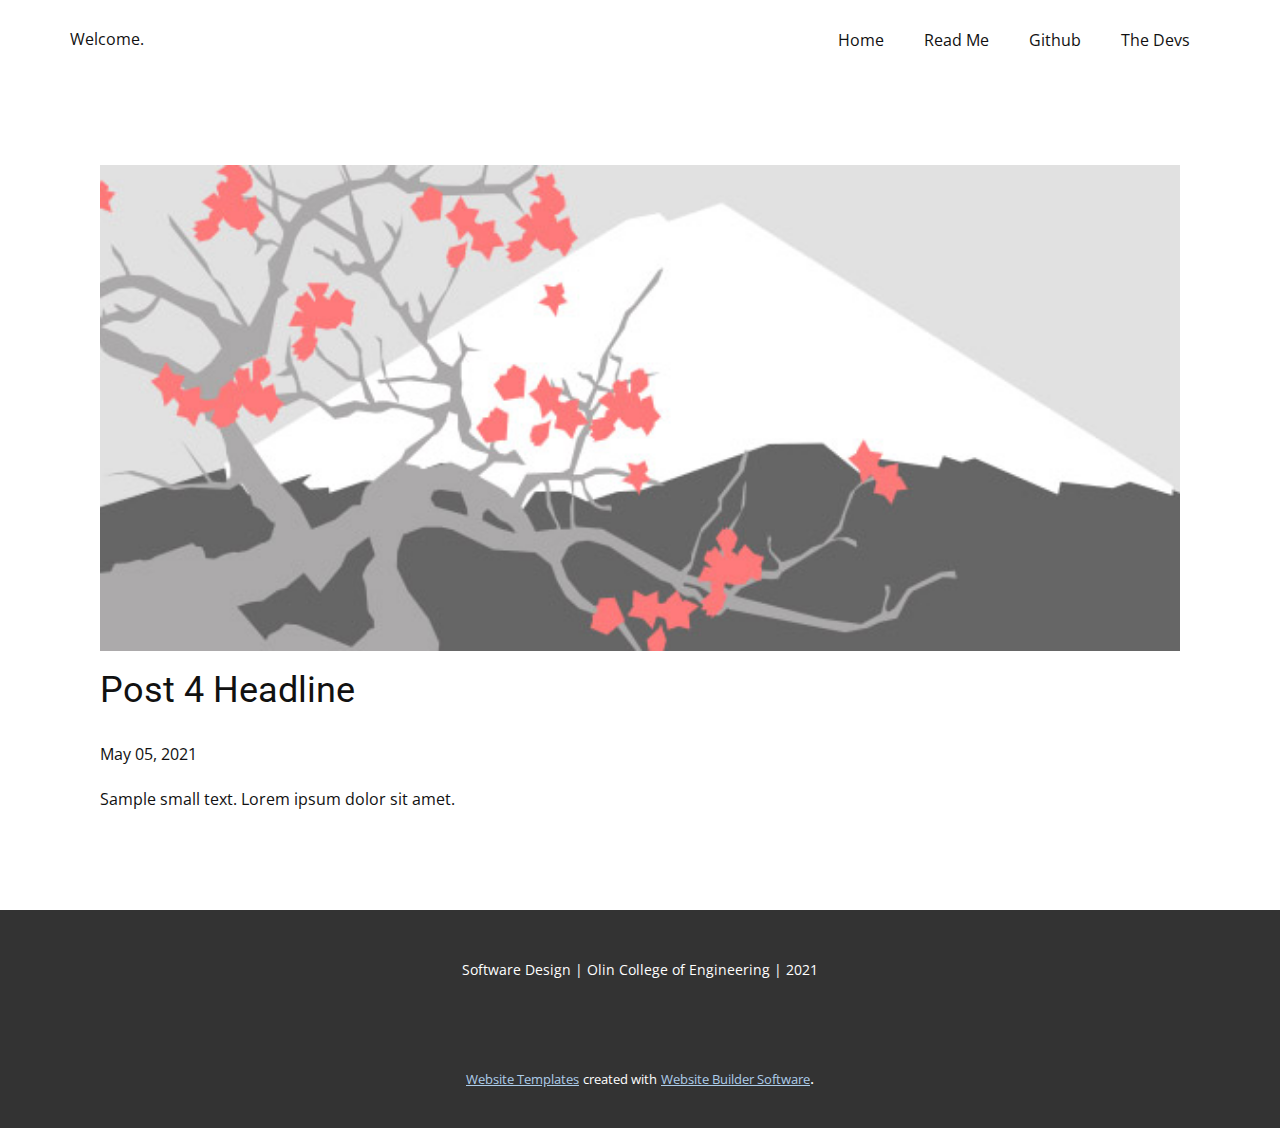
<file: blog/post-3.html>
<!doctype html>
<html style="font-size: 16px;"><head>
    <meta name="viewport" content="width=device-width, initial-scale=1.0">
    <meta charset="utf-8">
    <meta name="keywords" content="Post 1 Headline">
    <meta name="description" content="">
    <meta name="page_type" content="np-template-header-footer-from-plugin">
    <title>Post 4 Headline</title>
    <link rel="stylesheet" href="../nicepage.css" media="screen">
<link rel="stylesheet" href="../Post-Template.css" media="screen">
    <script class="u-script" type="text/javascript" src="../jquery.js" defer=""></script>
    <script class="u-script" type="text/javascript" src="../nicepage.js" defer=""></script>
    <meta name="generator" content="Nicepage 3.14.0, nicepage.com">
    <link id="u-theme-google-font" rel="stylesheet" href="https://fonts.googleapis.com/css?family=Roboto:100,100i,300,300i,400,400i,500,500i,700,700i,900,900i|Open+Sans:300,300i,400,400i,600,600i,700,700i,800,800i">
    
    
    <script type="application/ld+json">{
		"@context": "http://schema.org",
		"@type": "Organization",
		"name": "Logisti-Co",
		"url": "index.html"
}</script>
    <meta property="og:title" content="Post Template">
    <meta property="og:type" content="website">
    <meta name="theme-color" content="#478ac9">
    <link rel="canonical" href="../index.html">
    <meta property="og:url" content="index.html">
  </head>
  <body class="u-body"><header class="u-clearfix u-header u-header" id="sec-5fc7"><div class="u-clearfix u-sheet u-sheet-1">
        <nav class="u-menu u-menu-dropdown u-offcanvas u-menu-1">
          <div class="menu-collapse" style="font-size: 1rem; letter-spacing: 0px;">
            <a class="u-button-style u-custom-left-right-menu-spacing u-custom-padding-bottom u-custom-top-bottom-menu-spacing u-nav-link u-text-active-palette-1-base u-text-hover-palette-2-base" href="#">
              <svg><use xmlns:xlink="http://www.w3.org/1999/xlink" xlink:href="#menu-hamburger"></use></svg>
              <svg version="1.1" xmlns="http://www.w3.org/2000/svg" xmlns:xlink="http://www.w3.org/1999/xlink"><defs><symbol id="menu-hamburger" viewBox="0 0 16 16" style="width: 16px; height: 16px;"><rect y="1" width="16" height="2"></rect><rect y="7" width="16" height="2"></rect><rect y="13" width="16" height="2"></rect>
</symbol>
</defs></svg>
            </a>
          </div>
          <div class="u-custom-menu u-nav-container">
            <ul class="u-nav u-unstyled u-nav-1"><li class="u-nav-item"><a class="u-button-style u-nav-link u-text-active-palette-1-base u-text-hover-palette-2-base" href="../Home.html" style="padding: 10px 20px;">Home</a>
</li><li class="u-nav-item"><a class="u-button-style u-nav-link u-text-active-palette-1-base u-text-hover-palette-2-base" href="../Read-Me.html" style="padding: 10px 20px;">Read Me</a>
</li><li class="u-nav-item"><a class="u-button-style u-nav-link u-text-active-palette-1-base u-text-hover-palette-2-base" href="../Github.html" style="padding: 10px 20px;">Github</a>
</li><li class="u-nav-item"><a class="u-button-style u-nav-link u-text-active-palette-1-base u-text-hover-palette-2-base" href="../The-Devs.html" style="padding: 10px 20px;">The Devs</a>
</li></ul>
          </div>
          <div class="u-custom-menu u-nav-container-collapse">
            <div class="u-black u-container-style u-inner-container-layout u-opacity u-opacity-95 u-sidenav">
              <div class="u-sidenav-overflow">
                <div class="u-menu-close"></div>
                <ul class="u-align-center u-nav u-popupmenu-items u-unstyled u-nav-2"><li class="u-nav-item"><a class="u-button-style u-nav-link" href="../Home.html" style="padding: 10px 20px;">Home</a>
</li><li class="u-nav-item"><a class="u-button-style u-nav-link" href="../Read-Me.html" style="padding: 10px 20px;">Read Me</a>
</li><li class="u-nav-item"><a class="u-button-style u-nav-link" href="../Github.html" style="padding: 10px 20px;">Github</a>
</li><li class="u-nav-item"><a class="u-button-style u-nav-link" href="../The-Devs.html" style="padding: 10px 20px;">The Devs</a>
</li></ul>
              </div>
            </div>
            <div class="u-black u-menu-overlay u-opacity u-opacity-70"></div>
          </div>
        </nav>
        <p class="u-text u-text-1">Welcome.</p>
      </div></header>
    <section class="u-align-center u-clearfix u-section-1" id="sec-8d1f">
      <div class="u-clearfix u-sheet u-valign-middle-md u-valign-middle-sm u-valign-middle-xs u-sheet-1"><!--post_details--><!--post_details_options_json--><!--{"source":""}--><!--/post_details_options_json--><!--blog_post-->
        <div class="u-container-style u-expanded-width u-post-details u-post-details-1">
          <div class="u-container-layout u-valign-middle u-container-layout-1"><!--blog_post_image-->
            <img alt="" class="u-blog-control u-expanded-width u-image u-image-default u-image-1" src="[data-uri]"><!--/blog_post_image--><!--blog_post_header-->
            <h2 class="u-blog-control u-text u-text-1">Post 4 Headline</h2><!--/blog_post_header--><!--blog_post_metadata-->
            <div class="u-blog-control u-metadata u-metadata-1"><!--blog_post_metadata_date-->
              <span class="u-meta-date u-meta-icon">May 05, 2021</span><!--/blog_post_metadata_date--><!--blog_post_metadata_category-->
              <!--/blog_post_metadata_category--><!--blog_post_metadata_comments-->
              <!--/blog_post_metadata_comments-->
            </div><!--/blog_post_metadata--><!--blog_post_content-->
            <div class="u-align-justify u-blog-control u-post-content u-text u-text-2 fr-view">
  Sample small text. Lorem ipsum dolor sit amet.
  </div><!--/blog_post_content-->
          </div>
        </div><!--/blog_post--><!--/post_details-->
      </div>
    </section>
    
    
    <footer class="u-align-center u-clearfix u-footer u-grey-80 u-footer" id="sec-ac26"><div class="u-clearfix u-sheet u-sheet-1">
        <p class="u-small-text u-text u-text-variant u-text-1">Software Design | Olin College of Engineering | 2021</p>
      </div></footer>
    <section class="u-backlink u-clearfix u-grey-80">
      <a class="u-link" href="https://nicepage.com/website-templates" target="_blank">
        <span>Website Templates</span>
      </a>
      <p class="u-text">
        <span>created with</span>
      </p>
      <a class="u-link" href="https://nicepage.com/" target="_blank">
        <span>Website Builder Software</span>
      </a>. 
    </section>
  
</body></html>
</file>
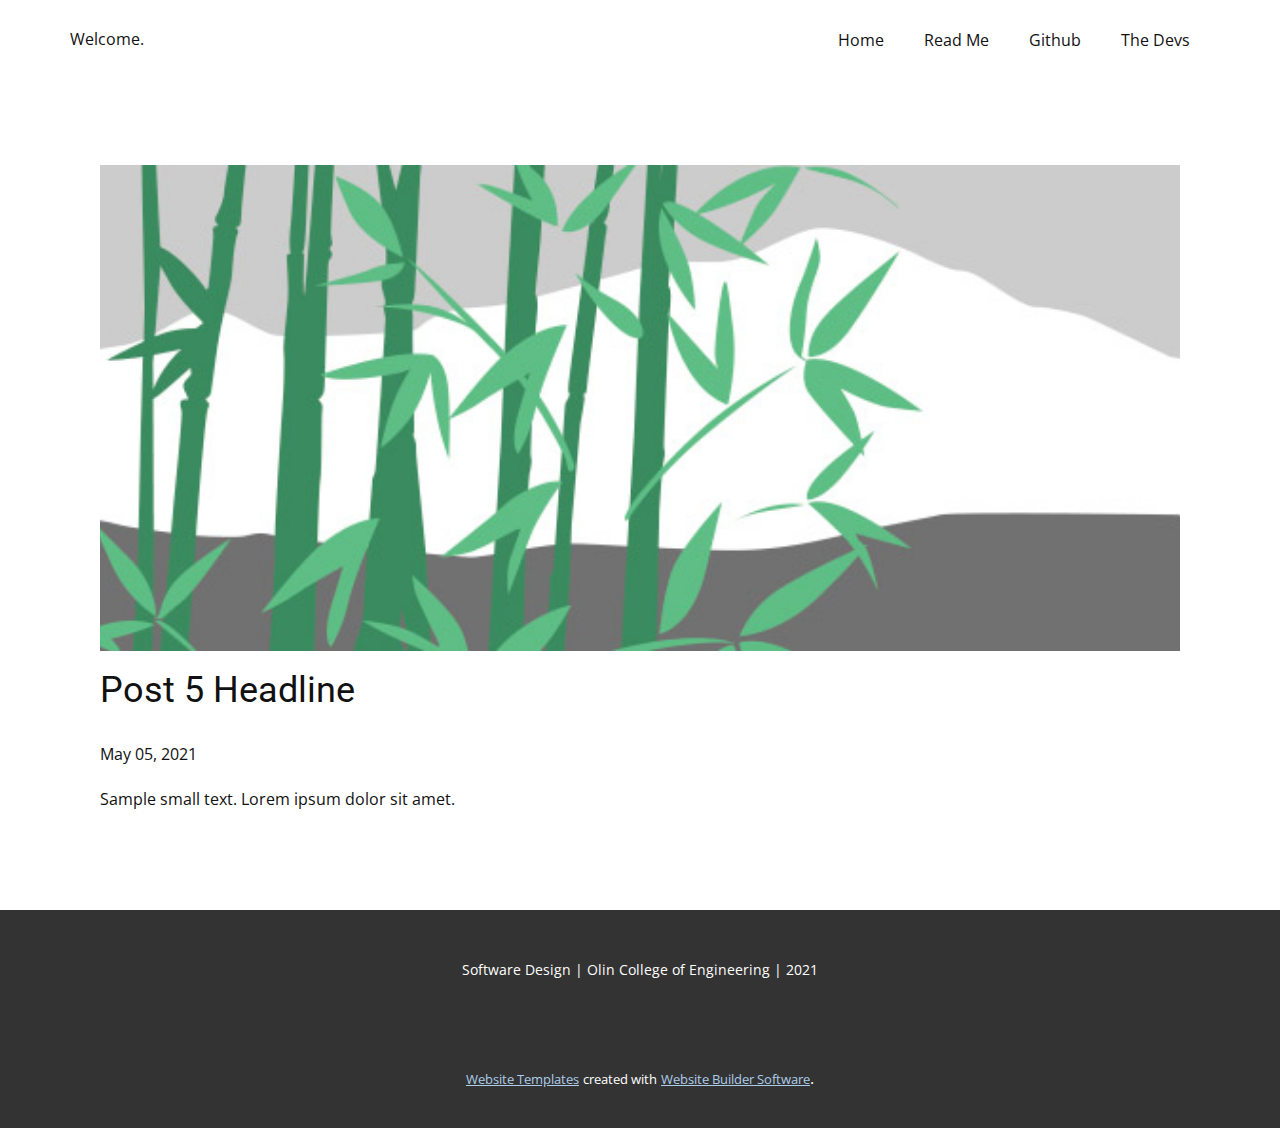
<file: blog/post-4.html>
<!doctype html>
<html style="font-size: 16px;"><head>
    <meta name="viewport" content="width=device-width, initial-scale=1.0">
    <meta charset="utf-8">
    <meta name="keywords" content="Post 1 Headline">
    <meta name="description" content="">
    <meta name="page_type" content="np-template-header-footer-from-plugin">
    <title>Post 5 Headline</title>
    <link rel="stylesheet" href="../nicepage.css" media="screen">
<link rel="stylesheet" href="../Post-Template.css" media="screen">
    <script class="u-script" type="text/javascript" src="../jquery.js" defer=""></script>
    <script class="u-script" type="text/javascript" src="../nicepage.js" defer=""></script>
    <meta name="generator" content="Nicepage 3.14.0, nicepage.com">
    <link id="u-theme-google-font" rel="stylesheet" href="https://fonts.googleapis.com/css?family=Roboto:100,100i,300,300i,400,400i,500,500i,700,700i,900,900i|Open+Sans:300,300i,400,400i,600,600i,700,700i,800,800i">
    
    
    <script type="application/ld+json">{
		"@context": "http://schema.org",
		"@type": "Organization",
		"name": "Logisti-Co",
		"url": "index.html"
}</script>
    <meta property="og:title" content="Post Template">
    <meta property="og:type" content="website">
    <meta name="theme-color" content="#478ac9">
    <link rel="canonical" href="../index.html">
    <meta property="og:url" content="index.html">
  </head>
  <body class="u-body"><header class="u-clearfix u-header u-header" id="sec-5fc7"><div class="u-clearfix u-sheet u-sheet-1">
        <nav class="u-menu u-menu-dropdown u-offcanvas u-menu-1">
          <div class="menu-collapse" style="font-size: 1rem; letter-spacing: 0px;">
            <a class="u-button-style u-custom-left-right-menu-spacing u-custom-padding-bottom u-custom-top-bottom-menu-spacing u-nav-link u-text-active-palette-1-base u-text-hover-palette-2-base" href="#">
              <svg><use xmlns:xlink="http://www.w3.org/1999/xlink" xlink:href="#menu-hamburger"></use></svg>
              <svg version="1.1" xmlns="http://www.w3.org/2000/svg" xmlns:xlink="http://www.w3.org/1999/xlink"><defs><symbol id="menu-hamburger" viewBox="0 0 16 16" style="width: 16px; height: 16px;"><rect y="1" width="16" height="2"></rect><rect y="7" width="16" height="2"></rect><rect y="13" width="16" height="2"></rect>
</symbol>
</defs></svg>
            </a>
          </div>
          <div class="u-custom-menu u-nav-container">
            <ul class="u-nav u-unstyled u-nav-1"><li class="u-nav-item"><a class="u-button-style u-nav-link u-text-active-palette-1-base u-text-hover-palette-2-base" href="../Home.html" style="padding: 10px 20px;">Home</a>
</li><li class="u-nav-item"><a class="u-button-style u-nav-link u-text-active-palette-1-base u-text-hover-palette-2-base" href="../Read-Me.html" style="padding: 10px 20px;">Read Me</a>
</li><li class="u-nav-item"><a class="u-button-style u-nav-link u-text-active-palette-1-base u-text-hover-palette-2-base" href="../Github.html" style="padding: 10px 20px;">Github</a>
</li><li class="u-nav-item"><a class="u-button-style u-nav-link u-text-active-palette-1-base u-text-hover-palette-2-base" href="../The-Devs.html" style="padding: 10px 20px;">The Devs</a>
</li></ul>
          </div>
          <div class="u-custom-menu u-nav-container-collapse">
            <div class="u-black u-container-style u-inner-container-layout u-opacity u-opacity-95 u-sidenav">
              <div class="u-sidenav-overflow">
                <div class="u-menu-close"></div>
                <ul class="u-align-center u-nav u-popupmenu-items u-unstyled u-nav-2"><li class="u-nav-item"><a class="u-button-style u-nav-link" href="../Home.html" style="padding: 10px 20px;">Home</a>
</li><li class="u-nav-item"><a class="u-button-style u-nav-link" href="../Read-Me.html" style="padding: 10px 20px;">Read Me</a>
</li><li class="u-nav-item"><a class="u-button-style u-nav-link" href="../Github.html" style="padding: 10px 20px;">Github</a>
</li><li class="u-nav-item"><a class="u-button-style u-nav-link" href="../The-Devs.html" style="padding: 10px 20px;">The Devs</a>
</li></ul>
              </div>
            </div>
            <div class="u-black u-menu-overlay u-opacity u-opacity-70"></div>
          </div>
        </nav>
        <p class="u-text u-text-1">Welcome.</p>
      </div></header>
    <section class="u-align-center u-clearfix u-section-1" id="sec-8d1f">
      <div class="u-clearfix u-sheet u-valign-middle-md u-valign-middle-sm u-valign-middle-xs u-sheet-1"><!--post_details--><!--post_details_options_json--><!--{"source":""}--><!--/post_details_options_json--><!--blog_post-->
        <div class="u-container-style u-expanded-width u-post-details u-post-details-1">
          <div class="u-container-layout u-valign-middle u-container-layout-1"><!--blog_post_image-->
            <img alt="" class="u-blog-control u-expanded-width u-image u-image-default u-image-1" src="[data-uri]"><!--/blog_post_image--><!--blog_post_header-->
            <h2 class="u-blog-control u-text u-text-1">Post 5 Headline</h2><!--/blog_post_header--><!--blog_post_metadata-->
            <div class="u-blog-control u-metadata u-metadata-1"><!--blog_post_metadata_date-->
              <span class="u-meta-date u-meta-icon">May 05, 2021</span><!--/blog_post_metadata_date--><!--blog_post_metadata_category-->
              <!--/blog_post_metadata_category--><!--blog_post_metadata_comments-->
              <!--/blog_post_metadata_comments-->
            </div><!--/blog_post_metadata--><!--blog_post_content-->
            <div class="u-align-justify u-blog-control u-post-content u-text u-text-2 fr-view">
  Sample small text. Lorem ipsum dolor sit amet.
  </div><!--/blog_post_content-->
          </div>
        </div><!--/blog_post--><!--/post_details-->
      </div>
    </section>
    
    
    <footer class="u-align-center u-clearfix u-footer u-grey-80 u-footer" id="sec-ac26"><div class="u-clearfix u-sheet u-sheet-1">
        <p class="u-small-text u-text u-text-variant u-text-1">Software Design | Olin College of Engineering | 2021</p>
      </div></footer>
    <section class="u-backlink u-clearfix u-grey-80">
      <a class="u-link" href="https://nicepage.com/website-templates" target="_blank">
        <span>Website Templates</span>
      </a>
      <p class="u-text">
        <span>created with</span>
      </p>
      <a class="u-link" href="https://nicepage.com/" target="_blank">
        <span>Website Builder Software</span>
      </a>. 
    </section>
  
</body></html>
</file>
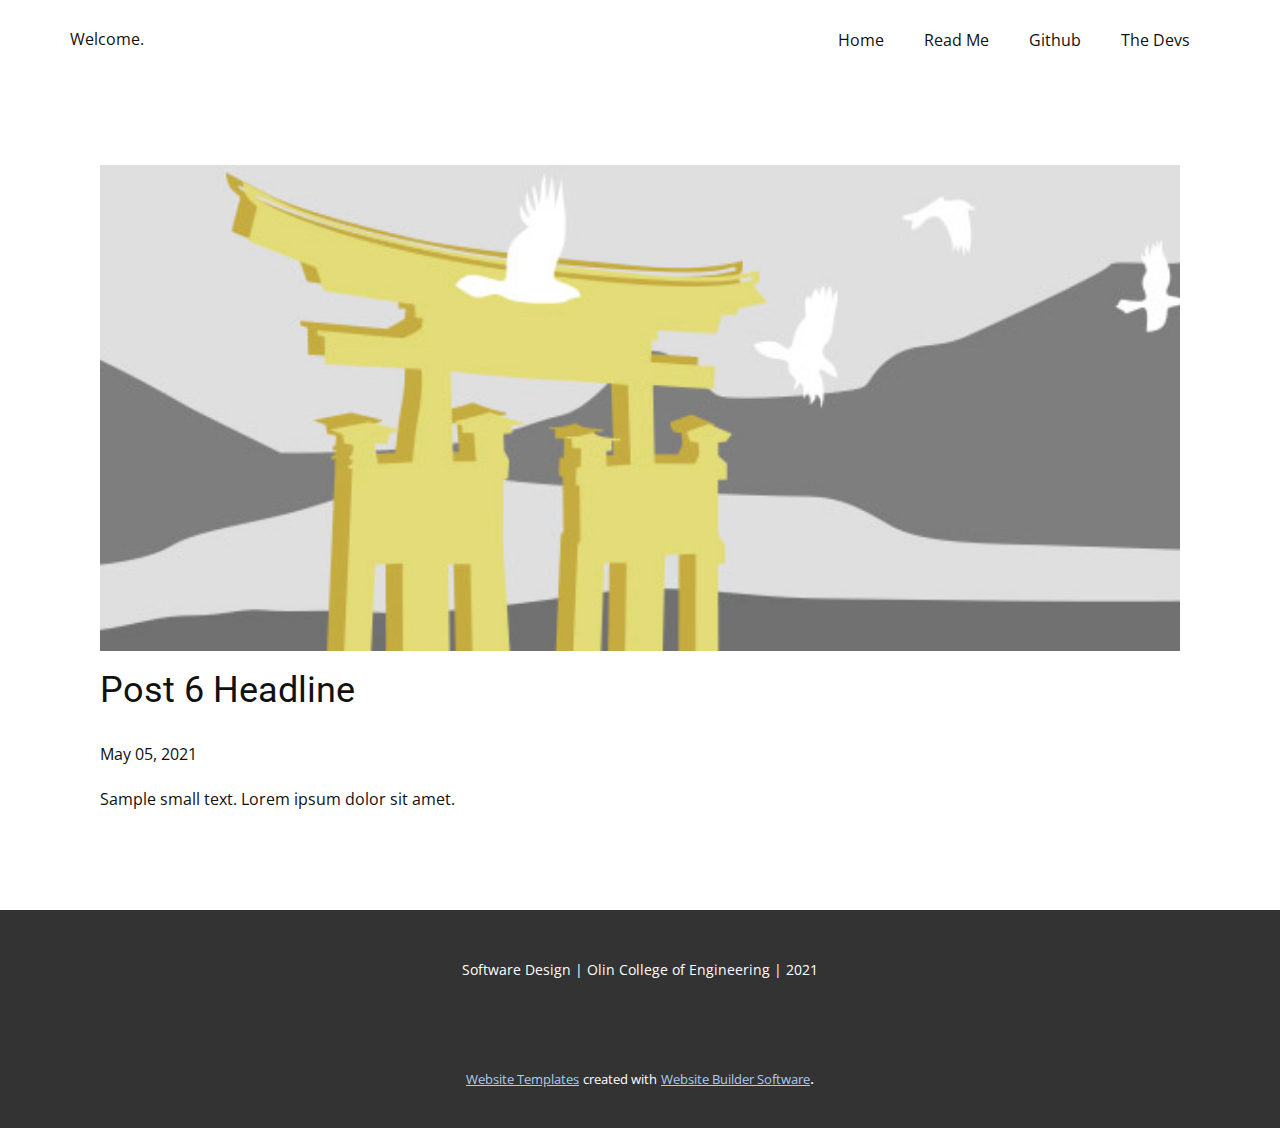
<file: blog/post-5.html>
<!doctype html>
<html style="font-size: 16px;"><head>
    <meta name="viewport" content="width=device-width, initial-scale=1.0">
    <meta charset="utf-8">
    <meta name="keywords" content="Post 1 Headline">
    <meta name="description" content="">
    <meta name="page_type" content="np-template-header-footer-from-plugin">
    <title>Post 6 Headline</title>
    <link rel="stylesheet" href="../nicepage.css" media="screen">
<link rel="stylesheet" href="../Post-Template.css" media="screen">
    <script class="u-script" type="text/javascript" src="../jquery.js" defer=""></script>
    <script class="u-script" type="text/javascript" src="../nicepage.js" defer=""></script>
    <meta name="generator" content="Nicepage 3.14.0, nicepage.com">
    <link id="u-theme-google-font" rel="stylesheet" href="https://fonts.googleapis.com/css?family=Roboto:100,100i,300,300i,400,400i,500,500i,700,700i,900,900i|Open+Sans:300,300i,400,400i,600,600i,700,700i,800,800i">
    
    
    <script type="application/ld+json">{
		"@context": "http://schema.org",
		"@type": "Organization",
		"name": "Logisti-Co",
		"url": "index.html"
}</script>
    <meta property="og:title" content="Post Template">
    <meta property="og:type" content="website">
    <meta name="theme-color" content="#478ac9">
    <link rel="canonical" href="../index.html">
    <meta property="og:url" content="index.html">
  </head>
  <body class="u-body"><header class="u-clearfix u-header u-header" id="sec-5fc7"><div class="u-clearfix u-sheet u-sheet-1">
        <nav class="u-menu u-menu-dropdown u-offcanvas u-menu-1">
          <div class="menu-collapse" style="font-size: 1rem; letter-spacing: 0px;">
            <a class="u-button-style u-custom-left-right-menu-spacing u-custom-padding-bottom u-custom-top-bottom-menu-spacing u-nav-link u-text-active-palette-1-base u-text-hover-palette-2-base" href="#">
              <svg><use xmlns:xlink="http://www.w3.org/1999/xlink" xlink:href="#menu-hamburger"></use></svg>
              <svg version="1.1" xmlns="http://www.w3.org/2000/svg" xmlns:xlink="http://www.w3.org/1999/xlink"><defs><symbol id="menu-hamburger" viewBox="0 0 16 16" style="width: 16px; height: 16px;"><rect y="1" width="16" height="2"></rect><rect y="7" width="16" height="2"></rect><rect y="13" width="16" height="2"></rect>
</symbol>
</defs></svg>
            </a>
          </div>
          <div class="u-custom-menu u-nav-container">
            <ul class="u-nav u-unstyled u-nav-1"><li class="u-nav-item"><a class="u-button-style u-nav-link u-text-active-palette-1-base u-text-hover-palette-2-base" href="../Home.html" style="padding: 10px 20px;">Home</a>
</li><li class="u-nav-item"><a class="u-button-style u-nav-link u-text-active-palette-1-base u-text-hover-palette-2-base" href="../Read-Me.html" style="padding: 10px 20px;">Read Me</a>
</li><li class="u-nav-item"><a class="u-button-style u-nav-link u-text-active-palette-1-base u-text-hover-palette-2-base" href="../Github.html" style="padding: 10px 20px;">Github</a>
</li><li class="u-nav-item"><a class="u-button-style u-nav-link u-text-active-palette-1-base u-text-hover-palette-2-base" href="../The-Devs.html" style="padding: 10px 20px;">The Devs</a>
</li></ul>
          </div>
          <div class="u-custom-menu u-nav-container-collapse">
            <div class="u-black u-container-style u-inner-container-layout u-opacity u-opacity-95 u-sidenav">
              <div class="u-sidenav-overflow">
                <div class="u-menu-close"></div>
                <ul class="u-align-center u-nav u-popupmenu-items u-unstyled u-nav-2"><li class="u-nav-item"><a class="u-button-style u-nav-link" href="../Home.html" style="padding: 10px 20px;">Home</a>
</li><li class="u-nav-item"><a class="u-button-style u-nav-link" href="../Read-Me.html" style="padding: 10px 20px;">Read Me</a>
</li><li class="u-nav-item"><a class="u-button-style u-nav-link" href="../Github.html" style="padding: 10px 20px;">Github</a>
</li><li class="u-nav-item"><a class="u-button-style u-nav-link" href="../The-Devs.html" style="padding: 10px 20px;">The Devs</a>
</li></ul>
              </div>
            </div>
            <div class="u-black u-menu-overlay u-opacity u-opacity-70"></div>
          </div>
        </nav>
        <p class="u-text u-text-1">Welcome.</p>
      </div></header>
    <section class="u-align-center u-clearfix u-section-1" id="sec-8d1f">
      <div class="u-clearfix u-sheet u-valign-middle-md u-valign-middle-sm u-valign-middle-xs u-sheet-1"><!--post_details--><!--post_details_options_json--><!--{"source":""}--><!--/post_details_options_json--><!--blog_post-->
        <div class="u-container-style u-expanded-width u-post-details u-post-details-1">
          <div class="u-container-layout u-valign-middle u-container-layout-1"><!--blog_post_image-->
            <img alt="" class="u-blog-control u-expanded-width u-image u-image-default u-image-1" src="[data-uri]"><!--/blog_post_image--><!--blog_post_header-->
            <h2 class="u-blog-control u-text u-text-1">Post 6 Headline</h2><!--/blog_post_header--><!--blog_post_metadata-->
            <div class="u-blog-control u-metadata u-metadata-1"><!--blog_post_metadata_date-->
              <span class="u-meta-date u-meta-icon">May 05, 2021</span><!--/blog_post_metadata_date--><!--blog_post_metadata_category-->
              <!--/blog_post_metadata_category--><!--blog_post_metadata_comments-->
              <!--/blog_post_metadata_comments-->
            </div><!--/blog_post_metadata--><!--blog_post_content-->
            <div class="u-align-justify u-blog-control u-post-content u-text u-text-2 fr-view">
  Sample small text. Lorem ipsum dolor sit amet.
  </div><!--/blog_post_content-->
          </div>
        </div><!--/blog_post--><!--/post_details-->
      </div>
    </section>
    
    
    <footer class="u-align-center u-clearfix u-footer u-grey-80 u-footer" id="sec-ac26"><div class="u-clearfix u-sheet u-sheet-1">
        <p class="u-small-text u-text u-text-variant u-text-1">Software Design | Olin College of Engineering | 2021</p>
      </div></footer>
    <section class="u-backlink u-clearfix u-grey-80">
      <a class="u-link" href="https://nicepage.com/website-templates" target="_blank">
        <span>Website Templates</span>
      </a>
      <p class="u-text">
        <span>created with</span>
      </p>
      <a class="u-link" href="https://nicepage.com/" target="_blank">
        <span>Website Builder Software</span>
      </a>. 
    </section>
  
</body></html>
</file>
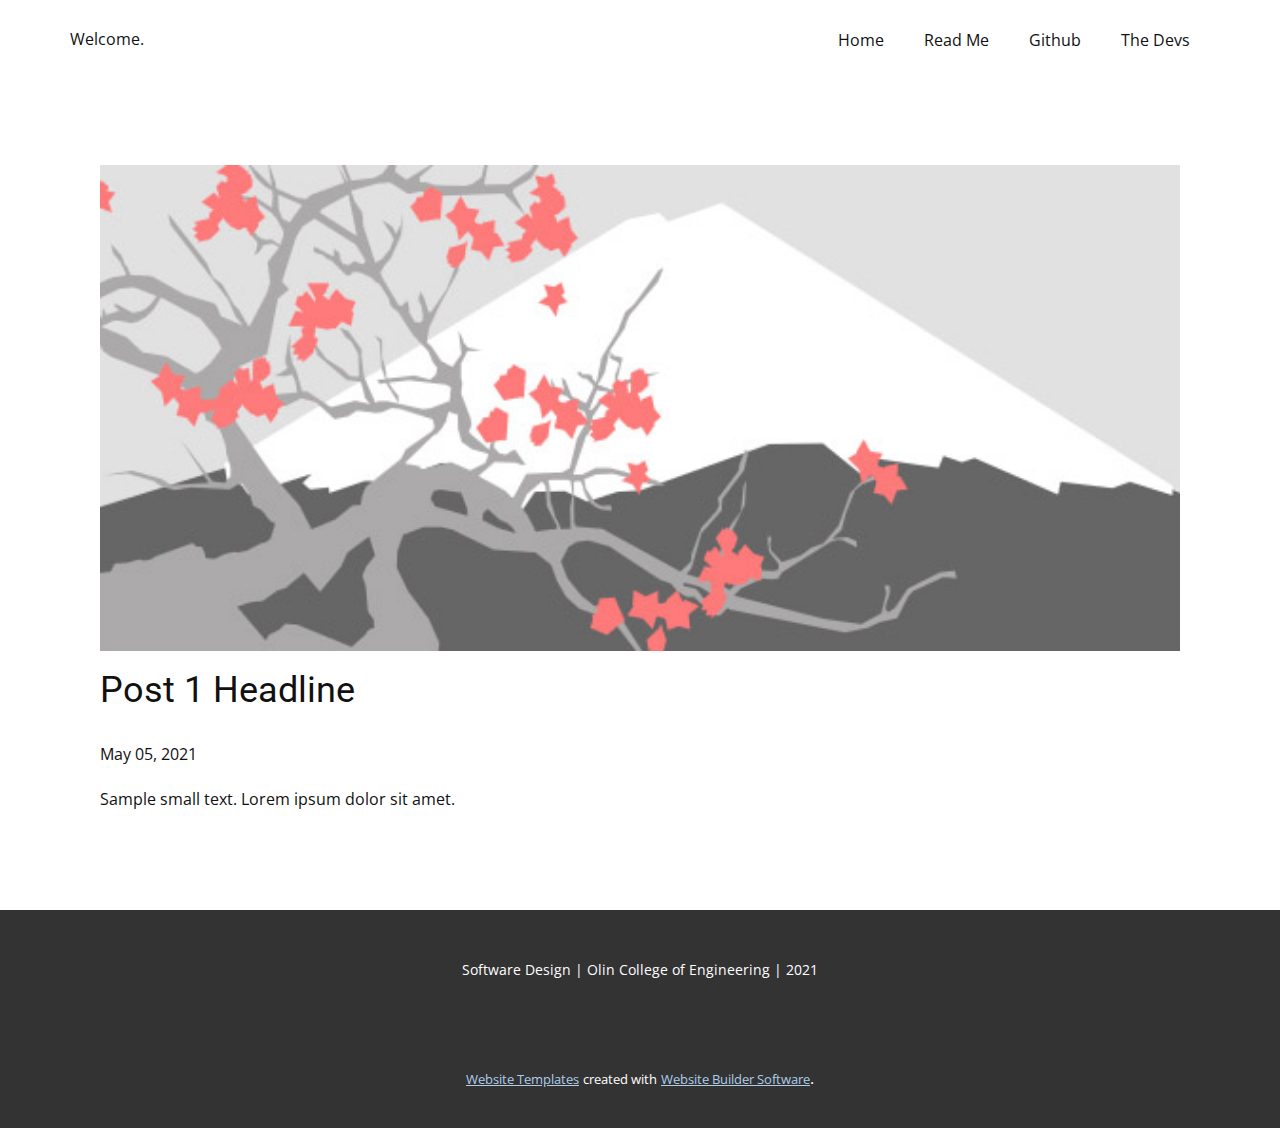
<file: blog/post.html>
<!doctype html>
<html style="font-size: 16px;"><head>
    <meta name="viewport" content="width=device-width, initial-scale=1.0">
    <meta charset="utf-8">
    <meta name="keywords" content="Post 1 Headline">
    <meta name="description" content="">
    <meta name="page_type" content="np-template-header-footer-from-plugin">
    <title>Post 1 Headline</title>
    <link rel="stylesheet" href="../nicepage.css" media="screen">
<link rel="stylesheet" href="../Post-Template.css" media="screen">
    <script class="u-script" type="text/javascript" src="../jquery.js" defer=""></script>
    <script class="u-script" type="text/javascript" src="../nicepage.js" defer=""></script>
    <meta name="generator" content="Nicepage 3.14.0, nicepage.com">
    <link id="u-theme-google-font" rel="stylesheet" href="https://fonts.googleapis.com/css?family=Roboto:100,100i,300,300i,400,400i,500,500i,700,700i,900,900i|Open+Sans:300,300i,400,400i,600,600i,700,700i,800,800i">
    
    
    <script type="application/ld+json">{
		"@context": "http://schema.org",
		"@type": "Organization",
		"name": "Logisti-Co",
		"url": "index.html"
}</script>
    <meta property="og:title" content="Post Template">
    <meta property="og:type" content="website">
    <meta name="theme-color" content="#478ac9">
    <link rel="canonical" href="../index.html">
    <meta property="og:url" content="index.html">
  </head>
  <body class="u-body"><header class="u-clearfix u-header u-header" id="sec-5fc7"><div class="u-clearfix u-sheet u-sheet-1">
        <nav class="u-menu u-menu-dropdown u-offcanvas u-menu-1">
          <div class="menu-collapse" style="font-size: 1rem; letter-spacing: 0px;">
            <a class="u-button-style u-custom-left-right-menu-spacing u-custom-padding-bottom u-custom-top-bottom-menu-spacing u-nav-link u-text-active-palette-1-base u-text-hover-palette-2-base" href="#">
              <svg><use xmlns:xlink="http://www.w3.org/1999/xlink" xlink:href="#menu-hamburger"></use></svg>
              <svg version="1.1" xmlns="http://www.w3.org/2000/svg" xmlns:xlink="http://www.w3.org/1999/xlink"><defs><symbol id="menu-hamburger" viewBox="0 0 16 16" style="width: 16px; height: 16px;"><rect y="1" width="16" height="2"></rect><rect y="7" width="16" height="2"></rect><rect y="13" width="16" height="2"></rect>
</symbol>
</defs></svg>
            </a>
          </div>
          <div class="u-custom-menu u-nav-container">
            <ul class="u-nav u-unstyled u-nav-1"><li class="u-nav-item"><a class="u-button-style u-nav-link u-text-active-palette-1-base u-text-hover-palette-2-base" href="../Home.html" style="padding: 10px 20px;">Home</a>
</li><li class="u-nav-item"><a class="u-button-style u-nav-link u-text-active-palette-1-base u-text-hover-palette-2-base" href="../Read-Me.html" style="padding: 10px 20px;">Read Me</a>
</li><li class="u-nav-item"><a class="u-button-style u-nav-link u-text-active-palette-1-base u-text-hover-palette-2-base" href="../Github.html" style="padding: 10px 20px;">Github</a>
</li><li class="u-nav-item"><a class="u-button-style u-nav-link u-text-active-palette-1-base u-text-hover-palette-2-base" href="../The-Devs.html" style="padding: 10px 20px;">The Devs</a>
</li></ul>
          </div>
          <div class="u-custom-menu u-nav-container-collapse">
            <div class="u-black u-container-style u-inner-container-layout u-opacity u-opacity-95 u-sidenav">
              <div class="u-sidenav-overflow">
                <div class="u-menu-close"></div>
                <ul class="u-align-center u-nav u-popupmenu-items u-unstyled u-nav-2"><li class="u-nav-item"><a class="u-button-style u-nav-link" href="../Home.html" style="padding: 10px 20px;">Home</a>
</li><li class="u-nav-item"><a class="u-button-style u-nav-link" href="../Read-Me.html" style="padding: 10px 20px;">Read Me</a>
</li><li class="u-nav-item"><a class="u-button-style u-nav-link" href="../Github.html" style="padding: 10px 20px;">Github</a>
</li><li class="u-nav-item"><a class="u-button-style u-nav-link" href="../The-Devs.html" style="padding: 10px 20px;">The Devs</a>
</li></ul>
              </div>
            </div>
            <div class="u-black u-menu-overlay u-opacity u-opacity-70"></div>
          </div>
        </nav>
        <p class="u-text u-text-1">Welcome.</p>
      </div></header>
    <section class="u-align-center u-clearfix u-section-1" id="sec-8d1f">
      <div class="u-clearfix u-sheet u-valign-middle-md u-valign-middle-sm u-valign-middle-xs u-sheet-1"><!--post_details--><!--post_details_options_json--><!--{"source":""}--><!--/post_details_options_json--><!--blog_post-->
        <div class="u-container-style u-expanded-width u-post-details u-post-details-1">
          <div class="u-container-layout u-valign-middle u-container-layout-1"><!--blog_post_image-->
            <img alt="" class="u-blog-control u-expanded-width u-image u-image-default u-image-1" src="[data-uri]"><!--/blog_post_image--><!--blog_post_header-->
            <h2 class="u-blog-control u-text u-text-1">Post 1 Headline</h2><!--/blog_post_header--><!--blog_post_metadata-->
            <div class="u-blog-control u-metadata u-metadata-1"><!--blog_post_metadata_date-->
              <span class="u-meta-date u-meta-icon">May 05, 2021</span><!--/blog_post_metadata_date--><!--blog_post_metadata_category-->
              <!--/blog_post_metadata_category--><!--blog_post_metadata_comments-->
              <!--/blog_post_metadata_comments-->
            </div><!--/blog_post_metadata--><!--blog_post_content-->
            <div class="u-align-justify u-blog-control u-post-content u-text u-text-2 fr-view">
  Sample small text. Lorem ipsum dolor sit amet.
  </div><!--/blog_post_content-->
          </div>
        </div><!--/blog_post--><!--/post_details-->
      </div>
    </section>
    
    
    <footer class="u-align-center u-clearfix u-footer u-grey-80 u-footer" id="sec-ac26"><div class="u-clearfix u-sheet u-sheet-1">
        <p class="u-small-text u-text u-text-variant u-text-1">Software Design | Olin College of Engineering | 2021</p>
      </div></footer>
    <section class="u-backlink u-clearfix u-grey-80">
      <a class="u-link" href="https://nicepage.com/website-templates" target="_blank">
        <span>Website Templates</span>
      </a>
      <p class="u-text">
        <span>created with</span>
      </p>
      <a class="u-link" href="https://nicepage.com/" target="_blank">
        <span>Website Builder Software</span>
      </a>. 
    </section>
  
</body></html>
</file>
